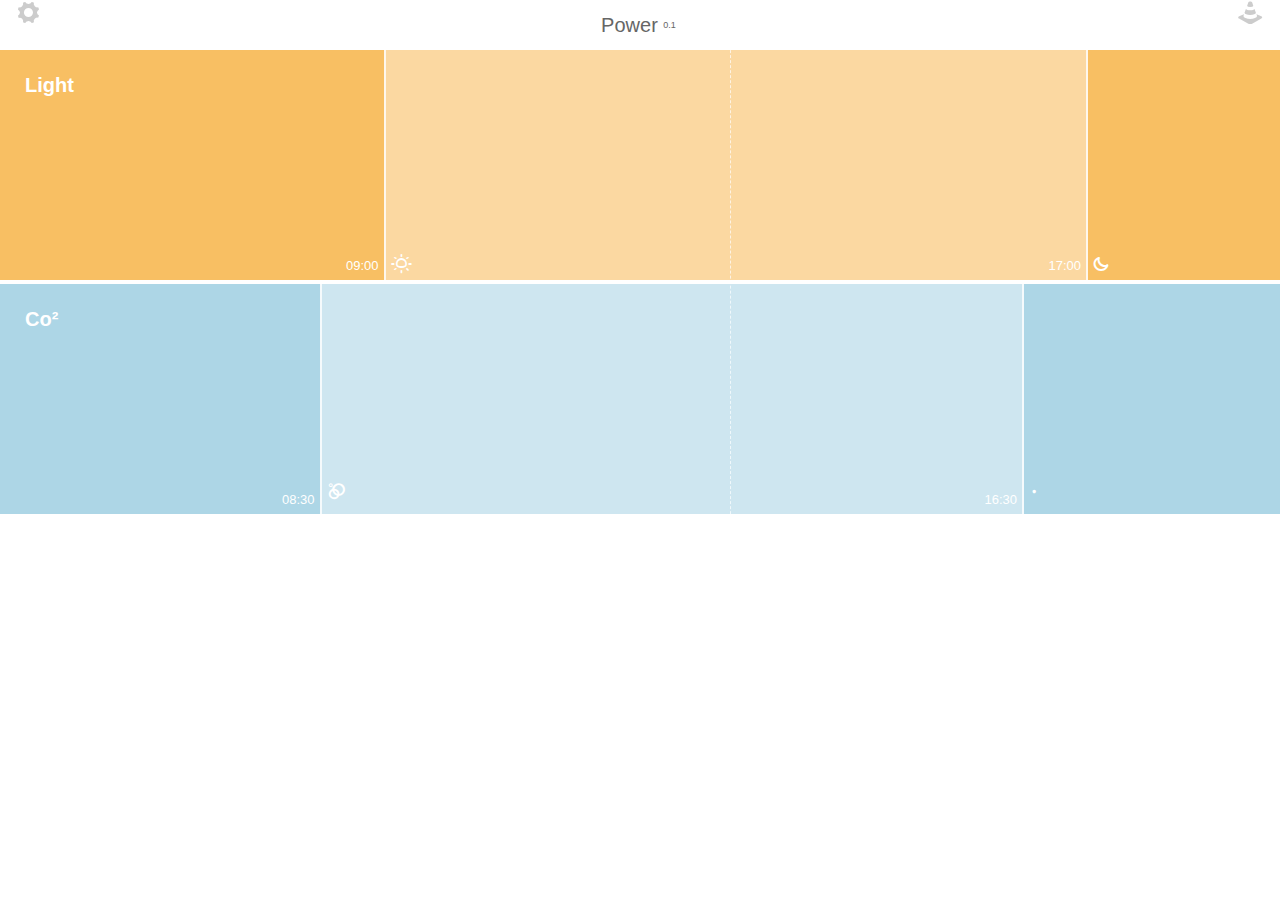
<file: app/index.html>
<!DOCTYPE html>
<html lang="en" ng-app="powerApp">
<head>
	<meta charset="utf-8">
	<meta http-equiv="X-UA-Compatible" content="IE=edge">
	<meta name="viewport" content="width=device-width, initial-scale=1.0, minimum-scale=1.0, maximum-scale=1.0">
	<meta name="description" content="">
	<meta name="author" content="">

	<title>Power</title>

	<link href="lib/bootstrap/css/bootstrap.css" rel="stylesheet">
	<link href="lib/mobiscroll/css/mobiscroll.scroller.css" rel="stylesheet">
	<link href="lib/mobiscroll/css/mobiscroll.scroller.ios7.css" rel="stylesheet">
	<link href="css/main.css" rel="stylesheet">
	<link href="css/animate.css" rel="stylesheet">
	<link href="css/slider.css" rel="stylesheet">
	<link href="css/mobiscroll.css" rel="stylesheet">

</head>

<body>

	<div ng-view class="wrapper">

		<!-- partials -->

	</div>

	<script src="lib/jquery-2.0.3.min.js"></script>
	<script src="lib/angular/angular.min.js"></script>
	<script src="lib/angular/angular-route.min.js"></script>
	<script src="lib/angular/angular-animate.min.js"></script>
	<!--<script src="lib/angular/angular-touch.min.js"></script>-->
	<script src="lib/nouislider/minified/jquery.nouislider.min.js"></script>
	<script src="lib/mobiscroll/js/mobiscroll.core.js"></script>
    <script src="lib/mobiscroll/js/mobiscroll.scroller.js"></script>
    <script src="lib/mobiscroll/js/mobiscroll.datetime.js"></script>
	<script src="lib/mobiscroll/js/mobiscroll.scroller.ios7.js"></script>
	<script src="lib/mobiscroll/js/i18n/mobiscroll.i18n.fr.js"></script>
	<script src="js/app.js"></script>
	<script src="js/services.js"></script>
	<script src="js/controllers.js"></script>
	<script src="js/filters.js"></script>
	<script src="js/directives.js"></script>
	<!--<script src="vendors/bootstrap/js/bootstrap.min.js"></script>-->

</body>
</html>
</file>
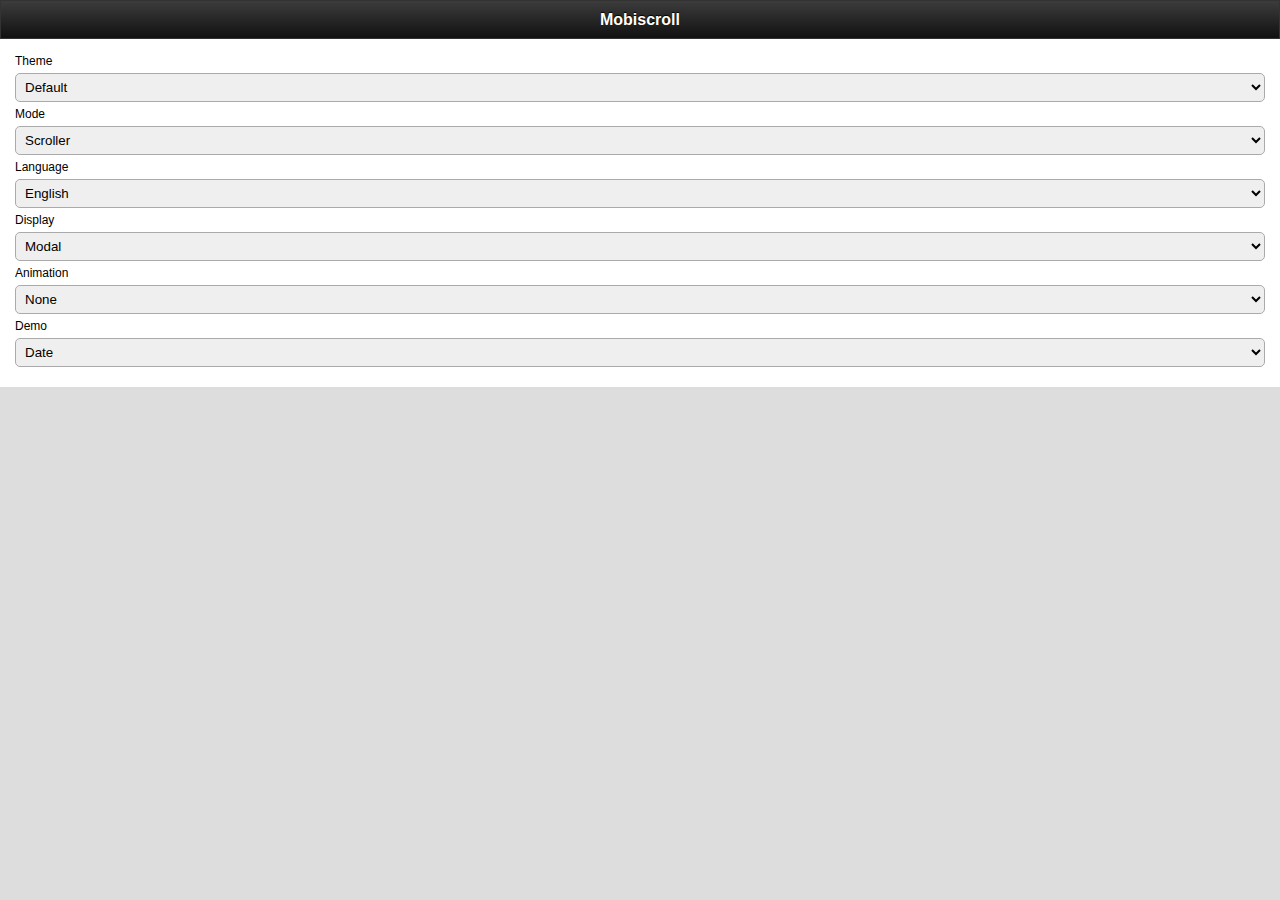
<file: app/lib/mobiscroll/index-zepto.html>
<!DOCTYPE html>
<html lang="en">
<head>
    <meta charset="utf-8">
    <meta name="viewport" content="width=device-width, initial-scale=1, maximum-scale=1, user-scalable=0">

    <title>Mobiscroll</title>

    <script type="text/javascript" src="http://zeptojs.com/zepto.js"></script>

    <style type="text/css">
        body {
            padding: 0;
            margin: 0;
            font-family: arial, verdana, sans-serif;
            font-size: 12px;
            background: #ddd;
        }

        input, select {
            width: 100%;
            padding: 5px;
            margin: 5px 0;
            border: 1px solid #aaa;
            box-sizing: border-box;
            border-radius: 5px;
            -webkit-box-sizing: border-box;
            -webkit-border-radius: 5px;
        }

        .header {
            border: 1px solid #333;
            background: #111;
            color: white;
            font-weight: bold;
            text-shadow: 0 -1px 1px black;
            background-image: -webkit-gradient(linear,left top,left bottom,from(#3C3C3C),to(#111));
            background-image: -webkit-linear-gradient(#3C3C3C,#111);
            background-image: -moz-linear-gradient(#3C3C3C,#111);
            background-image: -ms-linear-gradient(#3C3C3C,#111);
            background-image: -o-linear-gradient(#3C3C3C,#111);
            background-image: linear-gradient(#3C3C3C,#111);
        }
        .header h1 {
            text-align: center;
            font-size: 16px;
            margin: .6em 0;
            padding: 0;
            text-overflow: ellipsis;
            overflow: hidden;
            white-space: nowrap;
        }

        .content {
            padding: 15px;
            background: #fff;
        }

        .demo {
            display: none;
        }

    </style>

    <script src="js/mobiscroll.zepto.js" type="text/javascript"></script>
    <script src="js/mobiscroll.core.js"></script>
    <script src="js/mobiscroll.scroller.js" type="text/javascript"></script>

    <script src="js/mobiscroll.datetime.js" type="text/javascript"></script>
    <script src="js/mobiscroll.select.js" type="text/javascript"></script>

    <script src="js/mobiscroll.scroller.jqm.js" type="text/javascript"></script>
    <script src="js/mobiscroll.scroller.ios.js" type="text/javascript"></script>
    <script src="js/mobiscroll.scroller.android.js" type="text/javascript"></script>
    <script src="js/mobiscroll.scroller.android-ics.js" type="text/javascript"></script>
    <script src="js/mobiscroll.scroller.wp.js" type="text/javascript"></script>

    <script src="js/i18n/mobiscroll.i18n.de.js" type="text/javascript"></script>
    <script src="js/i18n/mobiscroll.i18n.es.js" type="text/javascript"></script>
    <script src="js/i18n/mobiscroll.i18n.fr.js" type="text/javascript"></script>
    <script src="js/i18n/mobiscroll.i18n.hu.js" type="text/javascript"></script>
    <script src="js/i18n/mobiscroll.i18n.it.js" type="text/javascript"></script>
    <script src="js/i18n/mobiscroll.i18n.no.js" type="text/javascript"></script>
    <script src="js/i18n/mobiscroll.i18n.pt-BR.js" type="text/javascript"></script>
    <script src="js/i18n/mobiscroll.i18n.zh.js" type="text/javascript"></script>

    <link href="css/mobiscroll.scroller.css" rel="stylesheet" type="text/css" />
    <link href="css/mobiscroll.scroller.jqm.css" rel="stylesheet" type="text/css" />
    <link href="css/mobiscroll.scroller.android.css" rel="stylesheet" type="text/css" />
    <link href="css/mobiscroll.scroller.android-ics.css" rel="stylesheet" type="text/css" />
    <link href="css/mobiscroll.scroller.ios.css" rel="stylesheet" type="text/css" />
    <link href="css/mobiscroll.scroller.sense-ui.css" rel="stylesheet" type="text/css" />
    <link href="css/mobiscroll.scroller.wp.css" rel="stylesheet" type="text/css" />

    <link href="css/mobiscroll.animation.css" rel="stylesheet" type="text/css" />

    <script type="text/javascript">
        $(function () {
            var curr = new Date().getFullYear();
            var opt = {
                'date': {
                    preset: 'date',
                    dateOrder: 'd Dmmyy',
                    invalid: { daysOfWeek: [0, 6], daysOfMonth: ['5/1', '12/24', '12/25'] }
                },
                'datetime': {
                    preset: 'datetime',
                    minDate: new Date(2012, 3, 10, 9, 22),
                    maxDate: new Date(2014, 7, 30, 15, 44),
                    stepMinute: 5
                },
                'time': {
                    preset: 'time'
                },
                'credit': {
                    preset: 'date',
                    dateOrder: 'mmyy',
                    dateFormat: 'mm/yy',
                    startYear: curr,
                    endYear: curr + 10,
                    width: 100
                },
                'select': {
                    preset: 'select'
                },
                'select-opt': {
                    preset: 'select',
                    group: true,
                    width: 50
                }
            }

            $('.settings select').bind('change', function() {
                var demo = $('#demo').val();

                if (!demo.match(/select/i)) {
                    $('.demo-test-' + demo).val('');
                }

                $('.demo-test-' + demo).scroller('destroy').scroller($.extend(opt[demo], {
                    theme: $('#theme').val(),
                    mode: $('#mode').val(),
                    lang: $('#language').val(),
                    display: $('#display').val(),
                    animate: $('#animation').val()
                }));
                $('.demo').hide();
                $('.demo-' + demo).show();
            });

            $('#demo').trigger('change');

        });
    </script>
</head>

<body>
    <div data-role="page" data-theme="b">
        <div data-role="header" data-theme="a" class="header">
            <h1>Mobiscroll</h1>
        </div>

        <div data-role="content" data-theme="d" class="content">
            <div class="settings">
                <div data-role="fieldcontain">
                    <label for="theme">Theme</label>
                    <select name="theme" id="theme">
                        <option value="default">Default</option>
                        <option value="android-ics">Android ICS</option>
                        <option value="android-ics light">Android ICS Light</option>
                        <option value="android">Android</option>
                        <option value="sense-ui">Sense UI</option>
                        <option value="ios">iOS</option>
                        <option value="wp">Windows Phone</option>
                        <option value="wp light">Windows Phone Light</option>
                    </select>
                </div>
                <div data-role="fieldcontain">
                    <label for="mode">Mode</label>
                    <select name="mode" id="mode">
                        <option value="scroller">Scroller</option>
                        <option value="clickpick">Clickpick</option>
                        <option value="mixed">Mixed</option>
                    </select>
                </div>
                <div data-role="fieldcontain">
                    <label for="language">Language</label>
                    <select name="language" id="language">
                        <option value="">English</option>
                        <option value="de">Deutsch</option>
                        <option value="es">Español</option>
                        <option value="fr">Français</option>
                        <option value="hu">Magyar</option>
                        <option value="it">Italiano</option>
                    </select>
                </div>
                <div data-role="fieldcontain">
                    <label for="display">Display</label>
                    <select name="display" id="display">
                        <option value="modal">Modal</option>
                        <option value="inline">Inline</option>
                        <option value="bubble">Bubble</option>
                        <option value="top">Top</option>
                        <option value="bottom">Bottom</option>
                    </select>
                </div>
                <div data-role="fieldcontain">
                    <label for="animation">Animation</label>
                    <select name="animation" id="animation" class="settings">
                        <option value="">None</option>
                        <option value="fade">Fade</option>
                        <option value="flip">Flip</option>
                        <option value="pop">Pop</option>
                        <option value="swing">Swing</option>
                        <option value="slidehorizontal">Slide Horizontal</option>
                        <option value="slidevertical">Slide Vertical</option>
                        <option value="slidedown">Slide Down</option>
                        <option value="slideup">Slide Up</option>
                    </select>
                </div>
                <div data-role="fieldcontain">
                    <label for="demo">Demo</label>
                    <select name="demo" id="demo">
                        <option value="date">Date</option>
                        <option value="datetime">Datetime</option>
                        <option value="time">Time</option>
                        <option value="credit">Credit card expiration</option>
                        <option value="select">Select</option>
                        <option value="select-opt">Group Select</option>
                    </select>
                </div>
            </div>
            <div data-role="fieldcontain" class="demo demo-date demo-datetime demo-time demo-credit">
                <label for="test">Click here to try</label>
                <input name="test" id="test" class="demo-test-date demo-test-datetime demo-test-time demo-test-credit" />
            </div>
            <div data-role="fieldcontain" class="demo demo-select">
                <label for="city">Click here to try</label>
                <select id="city" class="demo-test-select" data-role="none">
                    <option value="1">Atlanta</option>
                    <option value="2">Berlin</option>
                    <option value="3">Boston</option>
                    <option value="4">Chicago</option>
                    <option value="5">London</option>
                    <option value="6">Los Angeles</option>
                    <option value="7">New York</option>
                    <option value="8">Paris</option>
                    <option value="9">San Francisco</option>
                </select>
            </div>
            <div data-role="fieldcontain" class="demo demo-select-opt">
                <label for="names">Click here to try</label>
                <select id="names" class="demo-test-select-opt" data-role="none">
                    <optgroup label="A">
                        <option value="0">Adaline Shiver</option>
                        <option value="1">Adella Cornell</option>
                        <option value="2">Adolph Scriber</option>
                        <option value="3">Adrianna Merritt</option>
                        <option value="4">Adrianne Marotta</option>
                        <option value="5">Adrien Laycock</option>
                        <option value="6">Adrien Wiggins</option>
                        <option value="7">Agustin Vert</option>
                        <option value="8">Aisha Oritz</option>
                        <option value="9">Alaine Mikesell</option>
                        <option value="10">Alaine Russaw</option>
                        <option value="11">Alana Swint</option>
                        <option value="12">Albina Rather</option>
                        <option value="13">Alexandria Zimmerman</option>
                        <option value="14">Alexia Pullen</option>
                        <option value="15">Alexia Skipworth</option>
                        <option value="16">Alfonzo Morelli</option>
                        <option value="17">Alia Varona</option>
                        <option value="18">Aline Aguilar</option>
                        <option value="19">Alisha Applegate</option>
                        <option value="20">Alix Martines</option>
                        <option value="21">Allen Belvin</option>
                        <option value="22">Allene Meek</option>
                        <option value="23">Alline Pasquale</option>
                        <option value="24">Allyn Schoening</option>
                        <option value="25">Alonzo Benninger</option>
                        <option value="26">Alphonse Andre</option>
                        <option value="27">Alvera Santigo</option>
                        <option value="28">Alvina Unknow</option>
                        <option value="29">Alyse Walczak</option>
                        <option value="30">Alysia Currington</option>
                        <option value="31">Alyssa Mull</option>
                        <option value="32">Amada Gouin</option>
                        <option value="33">Ambrose Clopton</option>
                        <option value="34">Ammie Epping</option>
                        <option value="35">Anastacia Pizer</option>
                        <option value="36">Andera Chichester</option>
                        <option value="37">Andera Hammaker</option>
                        <option value="38">Andres Brazile</option>
                        <option value="39">Angelique Buzard</option>
                        <option value="40">Angelo Valentino</option>
                        <option value="41">Anh Forshee</option>
                        <option value="42">Anissa Hutton</option>
                        <option value="43">Annita Parmelee</option>
                        <option value="44">Antone Hagerman</option>
                        <option value="45">Antonina Fender</option>
                        <option value="46">April Pilla</option>
                        <option value="47">Ara Bucher</option>
                        <option value="48">Ardith Hoge</option>
                        <option value="49">Arica Falkowski</option>
                        <option value="50">Arleen Timberlake</option>
                        <option value="51">Arlen Brainerd</option>
                        <option value="52">Arline Marnell</option>
                        <option value="53">Arline Vowell</option>
                        <option value="54">Arnita Marrero</option>
                        <option value="55">Arnold Borders</option>
                        <option value="56">Aron Nichols</option>
                        <option value="57">Art Grindstaff</option>
                        <option value="58">Asha Arceneaux</option>
                        <option value="59">Asha Schwalb</option>
                        <option value="60">Ashely Corney</option>
                        <option value="61">Ashlea Munro</option>
                        <option value="62">Ashlee Dials</option>
                        <option value="63">Ashlee Ostrow</option>
                        <option value="64">Asley Villalobos</option>
                        <option value="65">Asuncion Sullivan</option>
                        <option value="66">Athena Leinen</option>
                        <option value="67">Athena Yang</option>
                        <option value="68">Audie Pennington</option>
                        <option value="69">Audrea Delaughter</option>
                        <option value="70">Augustine Brink</option>
                        <option value="71">Aurelio Deveau</option>
                        <option value="72">Aurora Marston</option>
                        <option value="73">Avril Wideman</option>
                        <option value="74">Ayako Bayliss</option>
                        <option value="75">Azalee Phair</option>
                        <option value="76">Azucena Durfey</option>
                        <option value="77">Azzie Shibata</option>
                    </optgroup>
                    <optgroup label="B">
                        <option value="78">Barbara Mackay</option>
                        <option value="79">Barbera Phu</option>
                        <option value="80">Barbie Kaczorowski</option>
                        <option value="81">Barney Flurry</option>
                        <option value="82">Beatriz Remer</option>
                        <option value="83">Beatriz Sweitzer</option>
                        <option value="84">Belia Nace</option>
                        <option value="85">Bennett Summey</option>
                        <option value="86">Bernadine Orme</option>
                        <option value="87">Bernita Dominguez</option>
                        <option value="88">Berry Tingle</option>
                        <option value="89">Bethel Mass</option>
                        <option value="90">Bev Pearman</option>
                        <option value="91">Beverley Maddalena</option>
                        <option value="92">Beverley Saia</option>
                        <option value="93">Billy Waldner</option>
                        <option value="94">Bobby Weisman</option>
                        <option value="95">Bobbye Clapp</option>
                        <option value="96">Bobette Boyland</option>
                        <option value="97">Boris Latta</option>
                        <option value="98">Boyce Haller</option>
                        <option value="99">Boyce Henthorn</option>
                        <option value="100">Boyd Nilsen</option>
                        <option value="101">Bradley Kind</option>
                        <option value="102">Bradly Creek</option>
                        <option value="103">Brandy Doverspike</option>
                        <option value="104">Breana Bourke</option>
                        <option value="105">Brice Hamil</option>
                        <option value="106">Brigette Robison</option>
                        <option value="107">Brigida Moak</option>
                        <option value="108">Brigida Morrissette</option>
                        <option value="109">Britta Demario</option>
                        <option value="110">Broderick Lino</option>
                        <option value="111">Brook Kugler</option>
                        <option value="112">Brooks Emmett</option>
                        <option value="113">Bruce Egnor</option>
                        <option value="114">Bryanna Adkisson</option>
                        <option value="115">Bula Diep</option>
                        <option value="116">Burl Michelsen</option>
                        <option value="117">Byron Abee</option>
                    </optgroup>
                    <optgroup label="C">
                        <option value="118">Caitlyn Stroh</option>
                        <option value="119">Camelia Studstill</option>
                        <option value="120">Cameron Rentschler</option>
                        <option value="121">Cammie Crothers</option>
                        <option value="122">Cammie Seyal</option>
                        <option value="123">Candida Flohr</option>
                        <option value="124">Carey Dillingham</option>
                        <option value="125">Carey Wolff</option>
                        <option value="126">Carin Rochin</option>
                        <option value="127">Carita Oestreich</option>
                        <option value="128">Carl Swasey</option>
                        <option value="129">Carline Dunagan</option>
                        <option value="130">Carmelita Foos</option>
                        <option value="131">Carmina Kempker</option>
                        <option value="132">Carolina James</option>
                        <option value="133">Carolyne Necessary</option>
                        <option value="134">Carri Haley</option>
                        <option value="135">Carter Mcphillips</option>
                        <option value="136">Cary Hufford</option>
                        <option value="137">Cassondra Lupien</option>
                        <option value="138">Catalina Terry</option>
                        <option value="139">Catalina Trotman</option>
                        <option value="140">Catharine Presson</option>
                        <option value="141">Catrina Ramage</option>
                        <option value="142">Cecily Buentello</option>
                        <option value="143">Celina Langone</option>
                        <option value="144">Chanell Strong</option>
                        <option value="145">Chantay Melchior</option>
                        <option value="146">Chantell Roig</option>
                        <option value="147">Charisse Pracht</option>
                        <option value="148">Charlette Trosclair</option>
                        <option value="149">Charlyn Sly</option>
                        <option value="150">Charmaine Eckley</option>
                        <option value="151">Cherie Swader</option>
                        <option value="152">Cherilyn Henne</option>
                        <option value="153">Cherri Herzog</option>
                        <option value="154">Cheryl Hulings</option>
                        <option value="155">Cheryle Frutos</option>
                        <option value="156">Chin Caton</option>
                        <option value="157">Christeen Cowens</option>
                        <option value="158">Christen Thresher</option>
                        <option value="159">Christiana Statton</option>
                        <option value="160">Christinia Wittman</option>
                        <option value="161">Chrystal Dieter</option>
                        <option value="162">Cindie Giblin</option>
                        <option value="163">Cira Courtney</option>
                        <option value="164">Clair Alper</option>
                        <option value="165">Clair Madonna</option>
                        <option value="166">Clare Koski</option>
                        <option value="167">Clarence Hamblin</option>
                        <option value="168">Claretha Fabian</option>
                        <option value="169">Claribel Gillins</option>
                        <option value="170">Clarice Terrell</option>
                        <option value="171">Clarita Kadlec</option>
                        <option value="172">Claude Henslee</option>
                        <option value="173">Claudio Mcmillion</option>
                        <option value="174">Clemencia Grimm</option>
                        <option value="175">Clement Halton</option>
                        <option value="176">Clement Mccarville</option>
                        <option value="177">Clemente Milewski</option>
                        <option value="178">Clifford Cuffee</option>
                        <option value="179">Concha Maney</option>
                        <option value="180">Conchita Eleby</option>
                        <option value="181">Constance Weidenbach</option>
                        <option value="182">Consuela Gajewski</option>
                        <option value="183">Consuela Stockwell</option>
                        <option value="184">Consuelo Riveria</option>
                        <option value="185">Coretta Duffy</option>
                        <option value="186">Corine Marton</option>
                        <option value="187">Corrina Westrich</option>
                        <option value="188">Craig Leeman</option>
                        <option value="189">Cristin Ota</option>
                        <option value="190">Crystle Gandara</option>
                        <option value="191">Curt Mccracken</option>
                        <option value="192">Curt Parsons</option>
                        <option value="193">Cynthia Fang</option>
                        <option value="194">Cyril Althoff</option>
                    </optgroup>
                    <optgroup label="D">
                        <option value="195">Daina Holdren</option>
                        <option value="196">Danial Lightcap</option>
                        <option value="197">Daniele Siler</option>
                        <option value="198">Danika Morquecho</option>
                        <option value="199">Danita Appell</option>
                        <option value="200">Danny Feltner</option>
                        <option value="201">Darcel Mccardell</option>
                        <option value="202">Darcey Folk</option>
                        <option value="203">Daron Yelton</option>
                        <option value="204">Darrel Rago</option>
                        <option value="205">Darwin Heaney</option>
                        <option value="206">Darwin Holbert</option>
                        <option value="207">Davina Amaya</option>
                        <option value="208">Davis Clary</option>
                        <option value="209">Deadra Spotts</option>
                        <option value="210">Deana Mccullar</option>
                        <option value="211">Deangelo Murphey</option>
                        <option value="212">Debbie Delima</option>
                        <option value="213">Deborah Bova</option>
                        <option value="214">Deja Devries</option>
                        <option value="215">Del Matsui</option>
                        <option value="216">Delana Hasan</option>
                        <option value="217">Delia Madero</option>
                        <option value="218">Delicia Garmon</option>
                        <option value="219">Delicia Melecio</option>
                        <option value="220">Delicia Reyes</option>
                        <option value="221">Delisa Herrmann</option>
                        <option value="222">Delisa Tesch</option>
                        <option value="223">Delmar Ryder</option>
                        <option value="224">Delorse Mccuin</option>
                        <option value="225">Delphia Muff</option>
                        <option value="226">Delsie Minjares</option>
                        <option value="227">Delsie Sells</option>
                        <option value="228">Demarcus Friscia</option>
                        <option value="229">Demetra Bramhall</option>
                        <option value="230">Denisha Brzozowski</option>
                        <option value="231">Denyse Devries</option>
                        <option value="232">Deonna Boros</option>
                        <option value="233">Deonna Noonkester</option>
                        <option value="234">Deshawn Pizano</option>
                        <option value="235">Despina Kulpa</option>
                        <option value="236">Destiny Fortney</option>
                        <option value="237">Dewey Koning</option>
                        <option value="238">Dexter Foree</option>
                        <option value="239">Diamond Gartin</option>
                        <option value="240">Diedra Comer</option>
                        <option value="241">Dixie Hann</option>
                        <option value="242">Domenic Ochoa</option>
                        <option value="243">Dominica Stockstill</option>
                        <option value="244">Dominque Hesson</option>
                        <option value="245">Dona Sroka</option>
                        <option value="246">Donn Oelke</option>
                        <option value="247">Donn Rymer</option>
                        <option value="248">Donny Platts</option>
                        <option value="249">Dorethea Kress</option>
                        <option value="250">Dorothy Suire</option>
                        <option value="251">Dorris Falkner</option>
                        <option value="252">Dorthea Putnam</option>
                        <option value="253">Dorthey Teaster</option>
                        <option value="254">Dotty Abeita</option>
                        <option value="255">Dreama Fujiwara</option>
                        <option value="256">Dulcie Adelman</option>
                        <option value="257">Dusty Beede</option>
                        <option value="258">Dwain Sartain</option>
                        <option value="259">Dwana Cloer</option>
                        <option value="260">Dwana Gershman</option>
                    </optgroup>
                    <optgroup label="E">
                        <option value="261">Earle Hasse</option>
                        <option value="262">Earle Pennel</option>
                        <option value="263">Earline Rosenblatt</option>
                        <option value="264">Earnestine Ridout</option>
                        <option value="265">Ebony Dematteo</option>
                        <option value="266">Echo Gleason</option>
                        <option value="267">Eda Jaques</option>
                        <option value="268">Edda Cammarata</option>
                        <option value="269">Eddie Mcilwain</option>
                        <option value="270">Eddy Augustus</option>
                        <option value="271">Edelmira Rodreguez</option>
                        <option value="272">Eden Egnor</option>
                        <option value="273">Edison Hebb</option>
                        <option value="274">Edmund Litwin</option>
                        <option value="275">Edna Hewett</option>
                        <option value="276">Ehtel Dinkins</option>
                        <option value="277">Eileen Willert</option>
                        <option value="278">Eilene Risser</option>
                        <option value="279">Elaine Rodrigue</option>
                        <option value="280">Elana Deluca</option>
                        <option value="281">Elden Rockey</option>
                        <option value="282">Elene Estey</option>
                        <option value="283">Eleonore Frenkel</option>
                        <option value="284">Elly Franchi</option>
                        <option value="285">Elouise Doty</option>
                        <option value="286">Elouise Miura</option>
                        <option value="287">Elsa Coghill</option>
                        <option value="288">Elsie Majka</option>
                        <option value="289">Elvin Saterfiel</option>
                        <option value="290">Elvira Knott</option>
                        <option value="291">Elyse Stickler</option>
                        <option value="292">Elyse Verge</option>
                        <option value="293">Emeline Wison</option>
                        <option value="294">Emerson Binkley</option>
                        <option value="295">Emerson Marchi</option>
                        <option value="296">Emilia Brendel</option>
                        <option value="297">Emmanuel Henery</option>
                        <option value="298">Emmanuel Radigan</option>
                        <option value="299">Emogene Janz</option>
                        <option value="300">Enedina Granda</option>
                        <option value="301">Erick Marcos</option>
                        <option value="302">Erin Stockton</option>
                        <option value="303">Ernestine Beirne</option>
                        <option value="304">Essie Ristow</option>
                        <option value="305">Esther Dougal</option>
                        <option value="306">Eugenia Jay</option>
                        <option value="307">Eugenie Kirshner</option>
                        <option value="308">Eulalia Donaghy</option>
                        <option value="309">Eun Niemi</option>
                        <option value="310">Eura Ashby</option>
                        <option value="311">Eura Olden</option>
                        <option value="312">Evette Vila</option>
                        <option value="313">Ewa Hopton</option>
                        <option value="314">Exie Crisman</option>
                    </optgroup>
                    <optgroup label="F">
                        <option value="315">Fairy Ambriz</option>
                        <option value="316">Faith Paskett</option>
                        <option value="317">Fallon Landress</option>
                        <option value="318">Farrah Crouse</option>
                        <option value="319">Farrah Sailer</option>
                        <option value="320">Felecia Bonneau</option>
                        <option value="321">Felica Benner</option>
                        <option value="322">Felica Cary</option>
                        <option value="323">Felipa Glasscock</option>
                        <option value="324">Felisa Aguirre</option>
                        <option value="325">Felisa Hamid</option>
                        <option value="326">Fernanda Carmichael</option>
                        <option value="327">Filomena An</option>
                        <option value="328">Fleta Witherspoon</option>
                        <option value="329">Flo Charlebois</option>
                        <option value="330">Flor Durgan</option>
                        <option value="331">Florance Aguirre</option>
                        <option value="332">Florencia Yard</option>
                        <option value="333">Floria Coon</option>
                        <option value="334">Florinda Langston</option>
                        <option value="335">Florinda Smedley</option>
                        <option value="336">Fonda Calderwood</option>
                        <option value="337">Fran Leininger</option>
                        <option value="338">France Scheller</option>
                        <option value="339">Francene Zielke</option>
                        <option value="340">Frances Pilling</option>
                        <option value="341">Francie Swindle</option>
                        <option value="342">Frank Wishart</option>
                        <option value="343">Freda Garibay</option>
                        <option value="344">Freda Matis</option>
                        <option value="345">Freddie Bob</option>
                        <option value="346">Fredricka Herzig</option>
                    </optgroup>
                    <optgroup label="G">
                        <option value="347">Gabrielle Fairbanks</option>
                        <option value="348">Garnet Pfeil</option>
                        <option value="349">Garret Faller</option>
                        <option value="350">Garrett Juckett</option>
                        <option value="351">Garry Banker</option>
                        <option value="352">Garry Elvin</option>
                        <option value="353">Gaston Douthitt</option>
                        <option value="354">Gavin Lucena</option>
                        <option value="355">Gavin Storer</option>
                        <option value="356">Gaye Redwine</option>
                        <option value="357">Gayla Liebold</option>
                        <option value="358">Gaylord Bonavita</option>
                        <option value="359">Gennie Alphin</option>
                        <option value="360">Genny Naron</option>
                        <option value="361">Georgeann Coney</option>
                        <option value="362">Georgianne Cluff</option>
                        <option value="363">Georgianne Feagin</option>
                        <option value="364">Geraldine Jewell</option>
                        <option value="365">Geraldine Sheats</option>
                        <option value="366">Geralyn Quinlan</option>
                        <option value="367">Gertrud Cardello</option>
                        <option value="368">Gertrud Hurless</option>
                        <option value="369">Gertrudis Brueggemann</option>
                        <option value="370">Gertude Wadkins</option>
                        <option value="371">Ginette Coan</option>
                        <option value="372">Ginette Kincade</option>
                        <option value="373">Gino Tweed</option>
                        <option value="374">Giuseppe Goris</option>
                        <option value="375">Glayds Wargo</option>
                        <option value="376">Glendora Andres</option>
                        <option value="377">Glennis Tatman</option>
                        <option value="378">Glennis Teeple</option>
                        <option value="379">Gonzalo Barsh</option>
                        <option value="380">Gracie Spagnuolo</option>
                        <option value="381">Grant Bowen</option>
                        <option value="382">Gregory Devito</option>
                        <option value="383">Gregory Limbaugh</option>
                        <option value="384">Greta Huseman</option>
                        <option value="385">Griselda Barfoot</option>
                        <option value="386">Guy Vawter</option>
                    </optgroup>
                    <optgroup label="H">
                        <option value="387">Ha Lacaze</option>
                        <option value="388">Halley Nakamoto</option>
                        <option value="389">Hang Eagar</option>
                        <option value="390">Harlan Beiler</option>
                        <option value="391">Harrison Maye</option>
                        <option value="392">Harrison Wyrick</option>
                        <option value="393">Harry Ansari</option>
                        <option value="394">Hassie Kamps</option>
                        <option value="395">Hassie Ohair</option>
                        <option value="396">Hassie Welborn</option>
                        <option value="397">Hattie Marc</option>
                        <option value="398">Hayden Wene</option>
                        <option value="399">Hayley Partida</option>
                        <option value="400">Hedy Wason</option>
                        <option value="401">Helen Mayfield</option>
                        <option value="402">Herb Finnell</option>
                        <option value="403">Herbert Jeffery</option>
                        <option value="404">Herman Maharaj</option>
                        <option value="405">Hermina Reiber</option>
                        <option value="406">Hermine Kirwan</option>
                        <option value="407">Herschel Godoy</option>
                        <option value="408">Herschel Wilder</option>
                        <option value="409">Hilario Isabel</option>
                        <option value="410">Hipolito Lees</option>
                        <option value="411">Holley Ruvolo</option>
                        <option value="412">Holly Darbonne</option>
                        <option value="413">Homer Bengtson</option>
                        <option value="414">Hong Thom</option>
                        <option value="415">Hsiu Rozar</option>
                        <option value="416">Hunter Keister</option>
                    </optgroup>
                    <optgroup label="I">
                        <option value="417">Ignacia Tesar</option>
                        <option value="418">Ignacio Turvey</option>
                        <option value="419">Ilda Levitsky</option>
                        <option value="420">Inell Mccutcheon</option>
                        <option value="421">Ines Schwebach</option>
                        <option value="422">Ione Nakamura</option>
                        <option value="423">Ira Lucien</option>
                        <option value="424">Irvin Spece</option>
                        <option value="425">Isabella Dundas</option>
                        <option value="426">Ismael Ketcham</option>
                        <option value="427">Isobel Peete</option>
                        <option value="428">Iva Steckel</option>
                        <option value="429">Ivey Kuss</option>
                        <option value="430">Ivonne Prather</option>
                    </optgroup>
                    <optgroup label="J">
                        <option value="431">Jacelyn Seigel</option>
                        <option value="432">Jackson Lauritzen</option>
                        <option value="433">Jacqualine Umphrey</option>
                        <option value="434">Jacquelyn Winslett</option>
                        <option value="435">Jacqulyn Schumann</option>
                        <option value="436">Jada Klotz</option>
                        <option value="437">Jadwiga Placencia</option>
                        <option value="438">Jamey Torre</option>
                        <option value="439">Jammie Luman</option>
                        <option value="440">Janelle Godinez</option>
                        <option value="441">Jani Sonnier</option>
                        <option value="442">Janina Embry</option>
                        <option value="443">Jarod Midgette</option>
                        <option value="444">Jarod Zahl</option>
                        <option value="445">Jasmine Ruhl</option>
                        <option value="446">Jaunita Rife</option>
                        <option value="447">Jaye Mabie</option>
                        <option value="448">Jayme Sevier</option>
                        <option value="449">Jc Caines</option>
                        <option value="450">Jc Kramer</option>
                        <option value="451">Jc Molinaro</option>
                        <option value="452">Jean Ping</option>
                        <option value="453">Jeanett Eliason</option>
                        <option value="454">Jeanmarie Cerrone</option>
                        <option value="455">Jeanne Buckwalter</option>
                        <option value="456">Jefferson Louie</option>
                        <option value="457">Jenae Reading</option>
                        <option value="458">Jenelle Saladin</option>
                        <option value="459">Jenette Ballengee</option>
                        <option value="460">Jeneva Gordan</option>
                        <option value="461">Jenice Krahn</option>
                        <option value="462">Jenice Swearngin</option>
                        <option value="463">Jeniffer Scott</option>
                        <option value="464">Jennie Hochman</option>
                        <option value="465">Jenniffer Morreale</option>
                        <option value="466">Jennine Borunda</option>
                        <option value="467">Jeramy Grasser</option>
                        <option value="468">Jere Wolak</option>
                        <option value="469">Jessi Sidener</option>
                        <option value="470">Jessika Stufflebeam</option>
                        <option value="471">Jesusa Bednar</option>
                        <option value="472">Jettie Recinos</option>
                        <option value="473">Jill Iwamoto</option>
                        <option value="474">Jill Lahey</option>
                        <option value="475">Jody Shannon</option>
                        <option value="476">Joeann Eckley</option>
                        <option value="477">Joey Basta</option>
                        <option value="478">Jolene Sen</option>
                        <option value="479">Jolyn Defilippo</option>
                        <option value="480">Jonathan Minor</option>
                        <option value="481">Jonell Lindley</option>
                        <option value="482">Jonnie Borrelli</option>
                        <option value="483">Josef Eyre</option>
                        <option value="484">Josef Mcgarrah</option>
                        <option value="485">Josefa Burner</option>
                        <option value="486">Josefine Bureau</option>
                        <option value="487">Josephina Smyers</option>
                        <option value="488">Joshua Brunell</option>
                        <option value="489">Josiah Cowgill</option>
                        <option value="490">Joya Schoemaker</option>
                        <option value="491">Juan Moffat</option>
                        <option value="492">Juana Touchette</option>
                        <option value="493">Judi Phan</option>
                        <option value="494">Judith Fujita</option>
                        <option value="495">Juliane Spinella</option>
                        <option value="496">Julieann Barrs</option>
                        <option value="497">Julissa Presler</option>
                        <option value="498">Justa Lavalley</option>
                    </optgroup>
                    <optgroup label="K">
                        <option value="499">Kacie Resch</option>
                        <option value="500">Kalyn Vigue</option>
                        <option value="501">Kara Gamble</option>
                        <option value="502">Kareen Cagley</option>
                        <option value="503">Karey Offutt</option>
                        <option value="504">Karly Duck</option>
                        <option value="505">Karmen Barahona</option>
                        <option value="506">Karole Plants</option>
                        <option value="507">Karren Guerrero</option>
                        <option value="508">Karry Hao</option>
                        <option value="509">Kary Tezeno</option>
                        <option value="510">Karyn Tiano</option>
                        <option value="511">Kasha Jester</option>
                        <option value="512">Kasie Beaman</option>
                        <option value="513">Kasie Geno</option>
                        <option value="514">Kathe Higley</option>
                        <option value="515">Kathlyn Mccart</option>
                        <option value="516">Kathrin Gray</option>
                        <option value="517">Kathyrn Glotfelty</option>
                        <option value="518">Katrice Southworth</option>
                        <option value="519">Katrina Wool</option>
                        <option value="520">Keeley Inouye</option>
                        <option value="521">Keena Haugland</option>
                        <option value="522">Keenan Lepine</option>
                        <option value="523">Keila Goodyear</option>
                        <option value="524">Kelley Luu</option>
                        <option value="525">Kelsey Monterroso</option>
                        <option value="526">Kemberly Sasso</option>
                        <option value="527">Ken Seamans</option>
                        <option value="528">Kenia Freeburg</option>
                        <option value="529">Kenna Bartle</option>
                        <option value="530">Kenny Schaefer</option>
                        <option value="531">Kenyatta Killeen</option>
                        <option value="532">Kerstin Roughton</option>
                        <option value="533">Keshia Boozer</option>
                        <option value="534">Kim Mckamie</option>
                        <option value="535">Kimi Wrench</option>
                        <option value="536">Kindra Main</option>
                        <option value="537">Kirby Colmenero</option>
                        <option value="538">Kirby Englund</option>
                        <option value="539">Kirsten Strayer</option>
                        <option value="540">Korey Marcy</option>
                        <option value="541">Kristeen Luzier</option>
                        <option value="542">Kristi Heaton</option>
                        <option value="543">Kristi Peach</option>
                        <option value="544">Kristin Nader</option>
                        <option value="545">Kristofer Pound</option>
                        <option value="546">Krysten Bushong</option>
                        <option value="547">Kurt Foutch</option>
                    </optgroup>
                    <optgroup label="L">
                        <option value="548">Lael Marshell</option>
                        <option value="549">Lahoma Jun</option>
                        <option value="550">Laila Erby</option>
                        <option value="551">Lakeisha Deane</option>
                        <option value="552">Lamar Pinette</option>
                        <option value="553">Lamar Sigel</option>
                        <option value="554">Lamonica Woolum</option>
                        <option value="555">Landon Bronk</option>
                        <option value="556">Landon Rathjen</option>
                        <option value="557">Lane Pompey</option>
                        <option value="558">Lanelle Preiss</option>
                        <option value="559">Lanita Isbell</option>
                        <option value="560">Lanita Richarson</option>
                        <option value="561">Larissa Markert</option>
                        <option value="562">Laronda Holdridge</option>
                        <option value="563">Laronda Kolbe</option>
                        <option value="564">Lashawna Peacock</option>
                        <option value="565">Latonya Holyfield</option>
                        <option value="566">Latosha Salido</option>
                        <option value="567">Latoya Harvison</option>
                        <option value="568">Latoya Rezentes</option>
                        <option value="569">Latoyia Krull</option>
                        <option value="570">Lauran Reid</option>
                        <option value="571">Laurel Rasberry</option>
                        <option value="572">Lavern Donnelly</option>
                        <option value="573">Lavinia Mallette</option>
                        <option value="574">Lavona Mcferren</option>
                        <option value="575">Le Synder</option>
                        <option value="576">Lean Brenneman</option>
                        <option value="577">Lean Fagan</option>
                        <option value="578">Leanna Prowell</option>
                        <option value="579">Leif Uphoff</option>
                        <option value="580">Leisa Troung</option>
                        <option value="581">Lelia Mountain</option>
                        <option value="582">Lena Clouser</option>
                        <option value="583">Leonarda Hubert</option>
                        <option value="584">Leonora Kesner</option>
                        <option value="585">Leonora Pelchat</option>
                        <option value="586">Leota Perera</option>
                        <option value="587">Lesha Dezern</option>
                        <option value="588">Leslee Burkhart</option>
                        <option value="589">Leta Loudermilk</option>
                        <option value="590">Leticia Burress</option>
                        <option value="591">Libby Bayard</option>
                        <option value="592">Libby Murtagh</option>
                        <option value="593">Lillian Earlywine</option>
                        <option value="594">Lillie Wegner</option>
                        <option value="595">Ling Leavell</option>
                        <option value="596">Lisette Caruso</option>
                        <option value="597">Lisha Pazos</option>
                        <option value="598">Lissa Freese</option>
                        <option value="599">Lissette Mcswain</option>
                        <option value="600">Lizette Zehnder</option>
                        <option value="601">Loan Anstine</option>
                        <option value="602">Lois Cyr</option>
                        <option value="603">Lora Hawke</option>
                        <option value="604">Loren Egner</option>
                        <option value="605">Lorri Gagnier</option>
                        <option value="606">Lorrine Duarte</option>
                        <option value="607">Lottie Hutcherson</option>
                        <option value="608">Louann Kan</option>
                        <option value="609">Luana Mendell</option>
                        <option value="610">Luann Roussell</option>
                        <option value="611">Luci Pecora</option>
                        <option value="612">Lucile Passmore</option>
                        <option value="613">Lucio Sawtelle</option>
                        <option value="614">Lucretia Rhames</option>
                        <option value="615">Luetta Pauls</option>
                        <option value="616">Luther Boehm</option>
                        <option value="617">Lynetta Trosper</option>
                        <option value="618">Lynwood Ariza</option>
                    </optgroup>
                    <optgroup label="M">
                        <option value="619">Machelle Fritts</option>
                        <option value="620">Machelle Trunzo</option>
                        <option value="621">Madge Scully</option>
                        <option value="622">Madie Hypolite</option>
                        <option value="623">Madison Elizondo</option>
                        <option value="624">Madlyn Defilippo</option>
                        <option value="625">Mae Monzon</option>
                        <option value="626">Mafalda Chica</option>
                        <option value="627">Magda Melson</option>
                        <option value="628">Maida Coronado</option>
                        <option value="629">Maisie Brewer</option>
                        <option value="630">Majorie Higgs</option>
                        <option value="631">Malena Reynoso</option>
                        <option value="632">Malvina Dano</option>
                        <option value="633">Malvina Starling</option>
                        <option value="634">Mammie Thiry</option>
                        <option value="635">Manual Egli</option>
                        <option value="636">Manual Redden</option>
                        <option value="637">Maragaret Ogilvie</option>
                        <option value="638">Marcelene Brassfield</option>
                        <option value="639">Marcelo Fullenwider</option>
                        <option value="640">Marcelo Vezina</option>
                        <option value="641">Margherita Wedel</option>
                        <option value="642">Margo Oberlander</option>
                        <option value="643">Margot Lustig</option>
                        <option value="644">Margret Mcmillion</option>
                        <option value="645">Marguerita Byrnes</option>
                        <option value="646">Mariana Mar</option>
                        <option value="647">Maribel Slade</option>
                        <option value="648">Maribeth Taube</option>
                        <option value="649">Maricela Mcmasters</option>
                        <option value="650">Maricela Russel</option>
                        <option value="651">Marie Siddiqui</option>
                        <option value="652">Mariela Mccleary</option>
                        <option value="653">Marilu Brey</option>
                        <option value="654">Marilu Calise</option>
                        <option value="655">Marilyn Student</option>
                        <option value="656">Marin Walpole</option>
                        <option value="657">Marina Savage</option>
                        <option value="658">Maritza Chico</option>
                        <option value="659">Marjorie Harlan</option>
                        <option value="660">Marleen Luman</option>
                        <option value="661">Marline Mcadams</option>
                        <option value="662">Marta Heiden</option>
                        <option value="663">Martina Matheney</option>
                        <option value="664">Marvin Velazquez</option>
                        <option value="665">Marylouise Schlatter</option>
                        <option value="666">Matilda Liberty</option>
                        <option value="667">Matilde Whisenhunt</option>
                        <option value="668">Matthew Bolen</option>
                        <option value="669">Matthew Shippy</option>
                        <option value="670">Mattie Bert</option>
                        <option value="671">Mattie Heist</option>
                        <option value="672">Maudie Sampsell</option>
                        <option value="673">Maurita Nicolay</option>
                        <option value="674">Mauro Rocca</option>
                        <option value="675">Max Woolery</option>
                        <option value="676">Maxima Reinsch</option>
                        <option value="677">Maxine Cadogan</option>
                        <option value="678">Maxine Stutzman</option>
                        <option value="679">Mayra Quinton</option>
                        <option value="680">Meghann Winship</option>
                        <option value="681">Mellissa Sebring</option>
                        <option value="682">Melony Loy</option>
                        <option value="683">Melvina Kenny</option>
                        <option value="684">Mendy Nakagawa</option>
                        <option value="685">Mercedes Oja</option>
                        <option value="686">Meri Winnie</option>
                        <option value="687">Merilyn Costillo</option>
                        <option value="688">Merna Valles</option>
                        <option value="689">Merry Stipe</option>
                        <option value="690">Mi Peden</option>
                        <option value="691">Michael Steffensmeier</option>
                        <option value="692">Micki Amundsen</option>
                        <option value="693">Miesha Bays</option>
                        <option value="694">Migdalia Angus</option>
                        <option value="695">Miguel Schacherer</option>
                        <option value="696">Miguelina Stoddard</option>
                        <option value="697">Mika Vales</option>
                        <option value="698">Mike Batiste</option>
                        <option value="699">Miki Chittenden</option>
                        <option value="700">Milagros Medford</option>
                        <option value="701">Milda Jellison</option>
                        <option value="702">Mildred Schippers</option>
                        <option value="703">Miles Halstead</option>
                        <option value="704">Millard Rummage</option>
                        <option value="705">Minna Breedlove</option>
                        <option value="706">Mirian Mealey</option>
                        <option value="707">Mirtha Bainbridge</option>
                        <option value="708">Misti Hier</option>
                        <option value="709">Mistie Horiuchi</option>
                        <option value="710">Mittie Crofts</option>
                        <option value="711">Mitzie Pinney</option>
                        <option value="712">Moira Emily</option>
                        <option value="713">Monica Olmo</option>
                        <option value="714">Moon Sheridan</option>
                        <option value="715">Moon Thornton</option>
                        <option value="716">Mozell Kent</option>
                        <option value="717">Myesha Steed</option>
                        <option value="718">Myriam Lichtenstein</option>
                        <option value="719">Myrta Archambault</option>
                        <option value="720">Myrtis Chavarria</option>
                    </optgroup>
                    <optgroup label="N">
                        <option value="721">Nadia Karcher</option>
                        <option value="722">Nadine Narvaez</option>
                        <option value="723">Nadine Zehr</option>
                        <option value="724">Nannette Heywood</option>
                        <option value="725">Natacha Golla</option>
                        <option value="726">Natacha Varghese</option>
                        <option value="727">Natashia Mccardell</option>
                        <option value="728">Neda Weich</option>
                        <option value="729">Nellie Mcgeorge</option>
                        <option value="730">Nena Markowitz</option>
                        <option value="731">Neta Penning</option>
                        <option value="732">Nia Euler</option>
                        <option value="733">Nicol Story</option>
                        <option value="734">Nikita Schilke</option>
                        <option value="735">Nikita Vela</option>
                        <option value="736">Ninfa Fifer</option>
                        <option value="737">Nita Paul</option>
                        <option value="738">Noella Legaspi</option>
                        <option value="739">Noella Mcclinton</option>
                        <option value="740">Nohemi Donelson</option>
                        <option value="741">Noma Magda</option>
                        <option value="742">Nora Plouffe</option>
                        <option value="743">Norbert Wold</option>
                        <option value="744">Norene Spitler</option>
                        <option value="745">Norine Bruno</option>
                        <option value="746">Nydia Bastien</option>
                    </optgroup>
                    <optgroup label="O">
                        <option value="747">Obdulia Wrinkle</option>
                        <option value="748">Octavio Koehler</option>
                        <option value="749">Odelia Ewald</option>
                        <option value="750">Odell Tames</option>
                        <option value="751">Ok Tuel</option>
                        <option value="752">Ola Amis</option>
                        <option value="753">Olin Mayhew</option>
                        <option value="754">Olinda Zaldivar</option>
                        <option value="755">Oliver Chesley</option>
                        <option value="756">Ollie Neihoff</option>
                        <option value="757">Omega Osmond</option>
                        <option value="758">Ona Gudger</option>
                        <option value="759">Onie Covarrubias</option>
                        <option value="760">Oren Carroll</option>
                        <option value="761">Orlando Roldan</option>
                        <option value="762">Orpha Steinberger</option>
                        <option value="763">Orval Whang</option>
                        <option value="764">Owen Boner</option>
                        <option value="765">Owen Coffey</option>
                        <option value="766">Ozella Siers</option>
                    </optgroup>
                    <optgroup label="P">
                        <option value="767">Pamula Pickett</option>
                        <option value="768">Parker Lunde</option>
                        <option value="769">Patsy Turrell</option>
                        <option value="770">Patti Demille</option>
                        <option value="771">Pattie Swayze</option>
                        <option value="772">Paulene Ureno</option>
                        <option value="773">Pearl Spahr</option>
                        <option value="774">Pearlie Puzo</option>
                        <option value="775">Pearline Margolin</option>
                        <option value="776">Pearly Mccausland</option>
                        <option value="777">Peggy Halter</option>
                        <option value="778">Pei Segundo</option>
                        <option value="779">Pennie Tingey</option>
                        <option value="780">Phillip Sansom</option>
                        <option value="781">Porfirio Roe</option>
                        <option value="782">Preston Hilts</option>
                        <option value="783">Pricilla Manigo</option>
                        <option value="784">Prince Blane</option>
                        <option value="785">Priscila Halliburton</option>
                    </optgroup>
                    <optgroup label="Q">
                        <option value="786">Queen Mcgonigle</option>
                        <option value="787">Quintin Callejas</option>
                        <option value="788">Quinton Lemos</option>
                    </optgroup>
                    <optgroup label="R">
                        <option value="789">Rachel Warner</option>
                        <option value="790">Rachele Lilienthal</option>
                        <option value="791">Rachelle Scheu</option>
                        <option value="792">Randi Bolster</option>
                        <option value="793">Rashad Gentle</option>
                        <option value="794">Rasheeda Hadnott</option>
                        <option value="795">Raul Hoey</option>
                        <option value="796">Raymon Morant</option>
                        <option value="797">Rayna Yurick</option>
                        <option value="798">Reagan Gullo</option>
                        <option value="799">Regina Ardito</option>
                        <option value="800">Regina Minix</option>
                        <option value="801">Remedios Boulter</option>
                        <option value="802">Rena Nolton</option>
                        <option value="803">Renay Brister</option>
                        <option value="804">Renna Shires</option>
                        <option value="805">Retha Bow</option>
                        <option value="806">Ria Carlton</option>
                        <option value="807">Ria Fussell</option>
                        <option value="808">Ria Lach</option>
                        <option value="809">Richie Barcenas</option>
                        <option value="810">Rina Doering</option>
                        <option value="811">Robby Boerger</option>
                        <option value="812">Rocky Egan</option>
                        <option value="813">Rocky Kong</option>
                        <option value="814">Rodolfo Ebbert</option>
                        <option value="815">Roger Burlew</option>
                        <option value="816">Rolf Pecoraro</option>
                        <option value="817">Romaine Recalde</option>
                        <option value="818">Romelia Cota</option>
                        <option value="819">Romelia Yarman</option>
                        <option value="820">Romeo Freeland</option>
                        <option value="821">Rory Tso</option>
                        <option value="822">Rosa Uecker</option>
                        <option value="823">Rosalyn Wunder</option>
                        <option value="824">Rosamond Gordy</option>
                        <option value="825">Rosana Belvin</option>
                        <option value="826">Rose Gramlich</option>
                        <option value="827">Roseanne Donlon</option>
                        <option value="828">Roseline Ybarra</option>
                        <option value="829">Rosenda Shaner</option>
                        <option value="830">Rosendo Wiggin</option>
                        <option value="831">Rossana Toombs</option>
                        <option value="832">Rossie Parmentier</option>
                        <option value="833">Roxana Coolidge</option>
                        <option value="834">Roxane Mantz</option>
                        <option value="835">Roxie Dohrmann</option>
                        <option value="836">Roy Mccampbell</option>
                        <option value="837">Royce Renfro</option>
                        <option value="838">Rozella Giron</option>
                        <option value="839">Rubie Heredia</option>
                        <option value="840">Ruby Hisey</option>
                        <option value="841">Rubye Hausman</option>
                        <option value="842">Rudolf Henry</option>
                        <option value="843">Rueben Berwick</option>
                        <option value="844">Ruthe Hersom</option>
                        <option value="845">Ruthie Regina</option>
                        <option value="846">Ryan Phelan</option>
                    </optgroup>
                    <optgroup label="S">
                        <option value="847">Sabrina Galarza</option>
                        <option value="848">Sabrina Moorman</option>
                        <option value="849">Sacha Bayes</option>
                        <option value="850">Sally Wrede</option>
                        <option value="851">Salvador Abila</option>
                        <option value="852">Samatha Balderas</option>
                        <option value="853">Samatha Lorch</option>
                        <option value="854">Samella Eisele</option>
                        <option value="855">Sanda Delgiudice</option>
                        <option value="856">Sanjuana Alligood</option>
                        <option value="857">Santa Mahabir</option>
                        <option value="858">Santos Bara</option>
                        <option value="859">Sari Moad</option>
                        <option value="860">Saturnina Fryer</option>
                        <option value="861">Scarlet Urban</option>
                        <option value="862">Scot Nicolson</option>
                        <option value="863">Sebastian Coffin</option>
                        <option value="864">Sebrina Packer</option>
                        <option value="865">Selene Henery</option>
                        <option value="866">Selina Scheidegger</option>
                        <option value="867">Serafina Davis</option>
                        <option value="868">Serafina Kessinger</option>
                        <option value="869">Seth Pennock</option>
                        <option value="870">Shad Kerber</option>
                        <option value="871">Shae Bert</option>
                        <option value="872">Shakira Kelson</option>
                        <option value="873">Shakita Killam</option>
                        <option value="874">Shakita Manger</option>
                        <option value="875">Shala Perl</option>
                        <option value="876">Shalanda Benoit</option>
                        <option value="877">Shalanda Hegg</option>
                        <option value="878">Shameka Riehl</option>
                        <option value="879">Shanda Smithwick</option>
                        <option value="880">Shanice Fitzhugh</option>
                        <option value="881">Shanon Harshman</option>
                        <option value="882">Shaquana Willems</option>
                        <option value="883">Shari Taubman</option>
                        <option value="884">Sharika Schwantes</option>
                        <option value="885">Sharolyn Dyar</option>
                        <option value="886">Sharonda Shuff</option>
                        <option value="887">Sharron Pitzer</option>
                        <option value="888">Shavonne Dalpiaz</option>
                        <option value="889">Shavonne Moose</option>
                        <option value="890">Shawnda Freund</option>
                        <option value="891">Shayla Brickley</option>
                        <option value="892">Sheila Weinstock</option>
                        <option value="893">Sheldon Ewers</option>
                        <option value="894">Shelia Stapler</option>
                        <option value="895">Shelly Kohl</option>
                        <option value="896">Shenita Ringdahl</option>
                        <option value="897">Shenna Arboleda</option>
                        <option value="898">Shenna Tellis</option>
                        <option value="899">Sherita Garrick</option>
                        <option value="900">Sherman Swinehart</option>
                        <option value="901">Sherryl Vogel</option>
                        <option value="902">Sherwood Spruill</option>
                        <option value="903">Shery Hodge</option>
                        <option value="904">Shery Whorley</option>
                        <option value="905">Sheryll Loranger</option>
                        <option value="906">Shira Carmack</option>
                        <option value="907">Shirely Kohr</option>
                        <option value="908">Shirly Dutton</option>
                        <option value="909">Shizue Brugman</option>
                        <option value="910">Shonna Hinkley</option>
                        <option value="911">Shu Aubry</option>
                        <option value="912">Silas Holl</option>
                        <option value="913">Silva Gwozdz</option>
                        <option value="914">Silvia Somma</option>
                        <option value="915">Simon Ostby</option>
                        <option value="916">Socorro Laino</option>
                        <option value="917">Solange Sines</option>
                        <option value="918">Song Balderrama</option>
                        <option value="919">Song Woodrow</option>
                        <option value="920">Sonya Casner</option>
                        <option value="921">Sook Powel</option>
                        <option value="922">Sook Raposo</option>
                        <option value="923">Sophia Hankins</option>
                        <option value="924">Stacie Overbey</option>
                        <option value="925">Stacy Stacy</option>
                        <option value="926">Star Furlong</option>
                        <option value="927">Stephania Basden</option>
                        <option value="928">Stephenie Russo</option>
                        <option value="929">Sudie Valade</option>
                        <option value="930">Sueann Krieger</option>
                        <option value="931">Sunni Zenz</option>
                        <option value="932">Susann Croce</option>
                        <option value="933">Susanna Churchill</option>
                        <option value="934">Susanna Saidi</option>
                        <option value="935">Susy Buteau</option>
                        <option value="936">Suzan Burrill</option>
                        <option value="937">Suzanne Salone</option>
                        <option value="938">Syreeta Erwin</option>
                    </optgroup>
                    <optgroup label="T">
                        <option value="939">Tad Sandiford</option>
                        <option value="940">Taina Mehring</option>
                        <option value="941">Takisha Burges</option>
                        <option value="942">Talitha Anzalone</option>
                        <option value="943">Tama Cordova</option>
                        <option value="944">Tamala Hight</option>
                        <option value="945">Tamara Busse</option>
                        <option value="946">Tamica Derrick</option>
                        <option value="947">Tamica Tober</option>
                        <option value="948">Tamisha Auston</option>
                        <option value="949">Tanja Montesino</option>
                        <option value="950">Tarah Wentzell</option>
                        <option value="951">Tashina Hunsaker</option>
                        <option value="952">Tashina Nivens</option>
                        <option value="953">Tawna Boland</option>
                        <option value="954">Tena Lindstedt</option>
                        <option value="955">Tennille Ducharme</option>
                        <option value="956">Terence Buker</option>
                        <option value="957">Teri Jensen</option>
                        <option value="958">Terrell Caballero</option>
                        <option value="959">Terrie Shadley</option>
                        <option value="960">Terrilyn Cawley</option>
                        <option value="961">Tessa Grillo</option>
                        <option value="962">Thalia Wyss</option>
                        <option value="963">Thao Neloms</option>
                        <option value="964">Therese Schueler</option>
                        <option value="965">Theron Loucks</option>
                        <option value="966">Thomas Gongora</option>
                        <option value="967">Thresa Gile</option>
                        <option value="968">Tia Noland</option>
                        <option value="969">Tiesha Krawiec</option>
                        <option value="970">Tim July</option>
                        <option value="971">Tisa Dela</option>
                        <option value="972">Toccara Allinder</option>
                        <option value="973">Toi Luera</option>
                        <option value="974">Tommie Marrufo</option>
                        <option value="975">Toya Breese</option>
                        <option value="976">Tracie Cofer</option>
                        <option value="977">Travis Blakeley</option>
                        <option value="978">Travis Flanigan</option>
                        <option value="979">Trena Radley</option>
                        <option value="980">Trenton Nicolas</option>
                        <option value="981">Treva Chesnutt</option>
                        <option value="982">Trevor Pepe</option>
                        <option value="983">Trey Armstrong</option>
                        <option value="984">Trudi Birdsall</option>
                        <option value="985">Tu Marlow</option>
                        <option value="986">Tuyet Marten</option>
                        <option value="987">Tynisha Neveu</option>
                        <option value="988">Tyrone Roeder</option>
                    </optgroup>
                    <optgroup label="U">
                        <option value="989">Ulysses Oiler</option>
                    </optgroup>
                    <optgroup label="V">
                        <option value="990">Val Morphew</option>
                        <option value="991">Vance Mears</option>
                        <option value="992">Vanessa Larrabee</option>
                        <option value="993">Vania Musante</option>
                        <option value="994">Vashti Heisey</option>
                        <option value="995">Vashti Proffitt</option>
                        <option value="996">Vella Karlin</option>
                        <option value="997">Vena Restivo</option>
                        <option value="998">Veola Critchfield</option>
                        <option value="999">Verda Bregman</option>
                        <option value="1000">Verdie Jaggers</option>
                        <option value="1001">Verna Newcomb</option>
                        <option value="1002">Vernita Buhl</option>
                        <option value="1003">Vicente Vesey</option>
                        <option value="1004">Vicki Delpriore</option>
                        <option value="1005">Vilma Yerian</option>
                        <option value="1006">Vincenzo Hornsby</option>
                        <option value="1007">Viola Hebb</option>
                        <option value="1008">Von Maxon</option>
                        <option value="1009">Vonnie Petti</option>
                    </optgroup>
                    <optgroup label="W">
                        <option value="1010">Wai Nez</option>
                        <option value="1011">Waldo Boice</option>
                        <option value="1012">Waldo Speciale</option>
                        <option value="1013">Walton Walborn</option>
                        <option value="1014">Wanetta Kocsis</option>
                        <option value="1015">Warner Kraker</option>
                        <option value="1016">Wendell Tibbets</option>
                        <option value="1017">Wendie Jobin</option>
                        <option value="1018">Whitney Jung</option>
                        <option value="1019">Wilbert Grenier</option>
                        <option value="1020">Wilford Huckaby</option>
                        <option value="1021">Wilfredo Gamon</option>
                        <option value="1022">Willa Luciani</option>
                        <option value="1023">Willard Flavin</option>
                        <option value="1024">Willena Gambino</option>
                        <option value="1025">Willena Seabolt</option>
                        <option value="1026">Willene Schuler</option>
                        <option value="1027">Willie Mccall</option>
                        <option value="1028">Willis Ericsson</option>
                        <option value="1029">Woodrow Kulikowski</option>
                    </optgroup>
                    <optgroup label="Y">
                        <option value="1030">Yaeko Shupp</option>
                        <option value="1031">Yasmine Betancourt</option>
                        <option value="1032">Ying Bertrand</option>
                        <option value="1033">Yolande Sumlin</option>
                        <option value="1034">Yong Kenner</option>
                        <option value="1035">Yuk Heyd</option>
                        <option value="1036">Yuki Shelly</option>
                        <option value="1037">Yuko Crampton</option>
                        <option value="1038">Yuko Halper</option>
                        <option value="1039">Yulanda Grams</option>
                    </optgroup>
                    <optgroup label="Z">
                        <option value="1040">Zane Castano</option>
                        <option value="1041">Zelda Hosein</option>
                        <option value="1042">Zella Gadson</option>
                        <option value="1043">Zelma Roberts</option>
                        <option value="1044">Zenia Voss</option>
                        <option value="1045">Zenobia Shelley</option>
                        <option value="1046">Zina Bertsch</option>
                        <option value="1047">Zofia Kuhns</option>
                        <option value="1048">Zora Martini</option>
                        <option value="1049">Zulema Stabile</option>
                    </optgroup>
                </select>
            </div>
        </div>
    </div>
</body>
</html>
</file>
<file: app/lib/mobiscroll/css/mobiscroll.scroller.css>
/* Datewheel overlay */
.dw, .dwo {
    -webkit-tap-highlight-color: rgba(0, 0, 0, 0);
}
.dw {
    position: absolute;
    top: 0;
    left: 0;
    z-index: 2;
    font-size: 12px;
    text-shadow: none;
    -webkit-backface-visibility: hidden;
    -webkit-box-sizing: border-box;
    -webkit-user-select: none;
    -moz-box-sizing: border-box;
    -moz-user-select: none;
    -ms-user-select: none;
    -ms-touch-action: none;
    backface-visibility: hidden;
    box-sizing: border-box;
    user-select: none;
    touch-action: none;
}
.dwi {
    position: static;
    display: inline-block;
}
.dwwr {
    padding: 0 2px;
    border-radius: 3px;
    -webkit-border-radius: 3px;
    min-width: 170px;
    zoom: 1;
    overflow: hidden;
    text-align: center;
}
.dw-top .dw, .dw-bottom .dw {
    width: 100%;
}
.dw-top .dwwr, .dw-bottom .dwwr {
    -moz-border-radius: 0;
    -webkit-border-radius: 0;
    border-radius: 0;
}
/* Datewheel overlay */
.dw-persp, .dwo {
    width: 100%;
    height: 100%;
    position: absolute;
    top: 0;
    left: 0;
}
.dw-persp {
    z-index: 99998;
}
.dwo {
    z-index: 1;
    background: #000;
    background: rgba(0,0,0,.7);
    filter: Alpha(Opacity=70);
}
.dw-inline .dw-persp {
    position: static;
}
/* Bubble positionings */
.dw-bubble .dw {
    margin: 20px 0;
}
.dw-bubble .dw-arrw {
    position: absolute;
    left: 0;
    width: 100%;
}
.dw-bubble-top .dw-arrw {
    bottom: -36px;
}
.dw-bubble-bottom .dw-arrw {
    top: -36px;
}
.dw-bubble .dw-arrw-i {
    margin: 0 30px;
    position: relative;
    height: 36px;
}
.dw-bubble .dw-arr {
    display: block;
}
.dw-arr {
    display: none;
    position: absolute;
    left: 0;
    width: 0;
    height: 0;
    border-width: 18px 18px;
    border-style: solid;
    margin-left: -18px;
}
.dw-bubble-bottom .dw-arr {
    top: 0;
    border-color: transparent transparent #fff transparent;
}
.dw-bubble-top .dw-arr {
    bottom: 0;
    border-color: #fff transparent transparent transparent;
}
/* Datewheel wheel container wrapper */
.dwc {
    vertical-align: middle;
    padding: 26px 2px 4px 2px;
    display: inline-block;
}
/* Datewheel label */
.dwl {
    left: 0;
    text-align: center;
    line-height: 30px;
    height: 30px;
    white-space: nowrap;
    position: absolute;
    top: -30px;
    width: 100%;
}
/* Datewheel value */
.dwv {
    padding: 7px 0;
    margin: 0 -2px;
    font-size: 14px;
}
.dwi .dwv {
    margin: 0 2px;
    -webkit-border-radius: 3px;
    border-radius: 3px;
}
.dw-hidden, .dw .dwwr .dw-hidden {
    width: 0;
    height: 0;
    margin: 0;
    padding: 0;
    border: 0;
    overflow: hidden;
}
/* Datewheel wheel container */
.dwrc {
    -webkit-border-radius: 3px;
    border-radius: 3px;
}
.dwwc {
    margin: 0;
    padding: 0 2px;
    position: relative;
    background: #000;
    zoom: 1;
}
/* Datewheel wheels */
.dwwl {
    margin: 4px 2px;
    padding: 0 2px;
    position: relative;
    z-index: 5;
}
.dwww {
    position: relative;
    padding: 1px;
}
.dww {
    overflow: hidden;
    position: relative;
    z-index: 2;
}
.dw-moz .dww {
    opacity: .99; /* Fixes Firefox translate overflow bug */
}
.dwsc .dwwl {
    background: #888;
    background: -webkit-gradient(linear,left bottom,left top,from(#000),color-stop(0.35, #333),color-stop(0.50, #888),color-stop(0.65, #333),to(#000));
    background: -webkit-linear-gradient(#000 0%,#333 35%, #888 50%,#333 65%,#000 100%);
    background: -moz-linear-gradient(#000 0%,#333 35%, #888 50%,#333 65%,#000 100%);
    background: linear-gradient(#000 0%,#333 35%, #888 50%,#333 65%,#000 100%);
}
.dwsc .dww {
    color: #fff;
    background: #444;
    background: -webkit-gradient(linear,left bottom,left top,from(#000),color-stop(0.45, #444),color-stop(0.55, #444),to(#000));
    background: -webkit-linear-gradient(#000 0%,#444 45%, #444 55%, #000 100%);
    background: -moz-linear-gradient(#000 0%,#444 45%, #444 55%, #000 100%);
    background: linear-gradient(#000 0%,#444 45%, #444 55%, #000 100%);
}
.dw-bf {
    -webkit-perspective: 1000;
    -webkit-backface-visibility: hidden;
    perspective: 1000;
    backface-visibility: hidden;
}
.dw-ul {
    position: relative;
    z-index: 2;
}
.dw-li {
    padding: 0 5px;
    display: block;
    text-align: center;
    line-height: 40px;
    font-size: 26px;
    white-space: nowrap;
    text-shadow: 0 1px 1px #000;
    vertical-align: bottom;
    opacity: .3;
    filter: Alpha(Opacity=30);
}
/* Higlighted */
.dw-li.dw-hl {
    background: #fff;
    background: rgba(255,255,255,.3);
}
/* Valid entry */
.dw-li.dw-v {
    opacity: 1;
    filter: Alpha(Opacity=100);
}
/* Hidden entry */
.dw-li.dw-h {
    visibility: hidden;
}
.dw-i {
    position: relative;
    height: 100%;
    overflow: hidden;
    text-overflow: ellipsis;
}
/* Wheel +/- buttons */
.dwwb {
    position: absolute;
    z-index: 4;
    left: 0;
    cursor: pointer;
    width: 100%;
    height: 40px;
    text-align: center;
    opacity: 1;
    -webkit-transition: opacity .2s linear;
    transition: opacity .2s linear;
}
.dwa .dwwb {
    opacity: 0;
}
.dwpm .dwwbp {
    top: 0;
    -webkit-border-radius: 3px 3px 0 0;
    border-radius: 3px 3px 0 0;
    font-size: 40px;
}
.dwpm .dwwbm {
    bottom: 0;
    -webkit-border-radius: 0 0 3px 3px;
    border-radius: 0 0 3px 3px;
    font-size: 32px;
    font-weight: bold;
}
.dwpm .dwwl {
    padding: 0;
}
.dwpm .dw-li {
    text-shadow: none;
}
.dwpm .dwwol {
    display: none;
}
/* Datewheel wheel overlay */
.dwwo {
    position: absolute;
    z-index: 3;
    top: 0;
    left: 0;
    width: 100%;
    height: 100%;
    background: -webkit-gradient(linear,left bottom,left top,from(#000),color-stop(0.52, rgba(44,44,44,0)),color-stop(0.48, rgba(44,44,44,0)),to(#000));
    background: -webkit-linear-gradient(#000 0%,rgba(44,44,44,0) 52%, rgba(44,44,44,0) 48%, #000 100%);
    background: -moz-linear-gradient(#000 0%,rgba(44,44,44,0) 52%, rgba(44,44,44,0) 48%, #000 100%);
    background: linear-gradient(#000 0%,rgba(44,44,44,0) 52%, rgba(44,44,44,0) 48%, #000 100%);
    pointer-events: none;
}
/* Background line */
.dwwol {
    position: absolute;
    z-index: 1;
    top: 50%;
    left: 0;
    width: 100%;
    height: 0;
    margin-top: -1px;
    border-top: 1px solid #333;
    border-bottom: 1px solid #555;
    pointer-events: none;
}
/* Datewheel button */
.dwbg .dwb {
    cursor: pointer;
    overflow: hidden;
    display: block;
    height: 40px;
    line-height: 40px;
    padding: 0 15px;
    margin: 0 2px;
    font-size: 14px;
    font-weight: bold;
    text-decoration: none;
    text-shadow: 0 -1px 1px #000;
    color: #fff;
    background: #000;
    background: -webkit-gradient(linear,left bottom,left top,color-stop(0.5, #000),color-stop(0.5, #6e6e6e));
    background: -webkit-linear-gradient(#6e6e6e 50%,#000 50%);
    background: -moz-linear-gradient(#6e6e6e 50%,#000 50%);
    background: linear-gradient(#6e6e6e 50%,#000 50%);
    white-space: nowrap;
    text-overflow: ellipsis;
    -webkit-box-shadow: 0 1px 3px rgba(0,0,0,0.5);
    -webkit-border-radius: 5px;
    -webkit-backface-visibility: hidden;
    border-radius: 5px;
    box-shadow: 0 1px 3px rgba(0,0,0,0.5);
    backface-visibility: hidden;
}
/* Datewheel button container */
.dwbc {
    display: table;
    width: 100%;
    padding-bottom: 4px;
    text-align: center;
    -webkit-box-sizing: border-box;
    -moz-box-sizing: border-box;
    box-sizing: border-box;
}
/* Datewheel button wrapper */
.dwbw  {
    display: table-cell;
    position: relative;
    z-index: 5;
}
/* Hidden label */
.dwhl {
    padding-top: 4px;
}
.dwhl .dwl {
    display: none;
}

/* Multiple selection */
.dwms .dwwms .dw-li {
    padding: 0 40px;
    position: relative;
}

.dw-hsel {
    position: absolute;
    height: 1px;
    width: 1px;
    overflow: hidden;
    clip: rect(1px,1px,1px,1px);
}

.dwms .dw-msel:after {
    width: 40px;
    text-align: center;
    position: absolute;
    top: 0;
    left: 0;
    content: '\2714';
}
/* Backgrounds */
.dwbg .dwwr {
    background: #fff;
    color: #000;
    font-family: arial, verdana, sans-serif;
}
.dwbg .dwv {
    background-color: #dfdfdf;
}
.dwbg .dwpm .dwwl {
    background: #fff;
}
.dwbg .dwpm .dww {
    color: #000;
    background: #fff;
    -webkit-border-radius: 3px;
}
.dwbg .dwwb {
    background: #ccc;
    color: #888;
    font-weight: normal;
    text-decoration: none;
    text-shadow: 0 -1px 1px #333;
    box-shadow: 0 0 5px #333;
    -webkit-box-shadow: 0 0 5px #333;
}
.dwbg .dwwbp {
    background: -webkit-gradient(linear,left bottom,left top,from(#bdbdbd),to(#f7f7f7));
    background: -webkit-linear-gradient(#f7f7f7,#bdbdbd);
    background: -moz-linear-gradient(#f7f7f7,#bdbdbd);
    background: linear-gradient(#f7f7f7,#bdbdbd);
}
.dwbg .dwwbm {
    background: -webkit-gradient(linear,left bottom,left top,from(#f7f7f7),to(#bdbdbd));
    background: -webkit-linear-gradient(#bdbdbd,#f7f7f7);
    background: -moz-linear-gradient(#bdbdbd,#f7f7f7);
    background: linear-gradient(#bdbdbd,#f7f7f7);
}
.dwbg .dwbc {
    font-size: 0;
}
.dwbg .dwb-a {
    background: #3c7500;
    background: -webkit-gradient(linear,left bottom,left top,color-stop(0.5, #3c7500),color-stop(0.5, #94c840));
    background: -webkit-linear-gradient(#94c840 50%,#3c7500 50%);
    background: -moz-linear-gradient(#94c840 50%,#3c7500 50%);
    background: linear-gradient(#94c840 50%,#3c7500 50%);
}
.dwbg .dwwl .dwb-a {
    background: #3c7500;
    background: -webkit-gradient(linear,left bottom,left top,from(#3c7500),to(#94c840));
    background: -webkit-linear-gradient(#94c840,#3c7500);
    background: -moz-linear-gradient(#94c840,#3c7500);
    background: linear-gradient(#94c840,#3c7500);
}
</file>
<file: app/lib/mobiscroll/css/mobiscroll.scroller.ios7.css>
.ios7 .dwo {
    background: rgba(0,0,0,.2);
    filter: Alpha(Opacity=20);
}
.ios7 .dw {
    background: none;
    -moz-border-radius: 0;
    -webkit-border-radius: 0;
    border-radius: 0;
}
.ios7 .dwwr, .ios7 .dww {
    background: #f7f7f7;
}
.ios7 .dwwc, .ios7 .dw .dwwl {
    background: none;
}
.ios7 .dwwr, .ios7 .dwc, .ios7 .dwwc, .ios7 .dwwl {
    margin: 0;
    padding: 0;
}
.ios7 .dwl {
    text-align: left;
    text-indent: 5px;
    color: #ababab;
}
.ios7 .dwwc {
    padding: 30px 10px 10px 10px;
}
.ios7 .dwhl .dwwc {
    padding-top: 10px;
}
.ios7 .dw .dwwr {
    position: relative;
    padding-top: 40px;
    -moz-border-radius: 0;
    -webkit-border-radius: 0;
    border-radius: 0;
}
.ios7 .dwwo {
    background: -webkit-gradient(linear,left bottom,left top,from(#f7f7f7),color-stop(0.52, rgba(245,245,245,0)),color-stop(0.48, rgba(245,245,245,0)),to(#f7f7f7));
    background: -webkit-linear-gradient(#f7f7f7 0%,rgba(245,245,245,0) 52%, rgba(245,245,245,0) 48%, #f7f7f7 100%);
    background: -moz-linear-gradient(#f7f7f7 0%,rgba(245,245,245,0) 52%, rgba(245,245,245,0) 48%, #f7f7f7 100%);
    background: linear-gradient(#f7f7f7 0%,rgba(245,245,245,0) 52%, rgba(245,245,245,0) 48%, #f7f7f7 100%);
}
.ios7 .dwwol {
    padding: 0 10px;
    height: 34px;
    margin: -18px 0 0 -10px;
    border-top: 1px solid #dbdbdb;
    border-bottom: 1px solid #dbdbdb;
}
.ios7 .dw-li {
    color: #9d9d9d;
    font-size: 22px;
    text-align: left;
    text-shadow: none;
}
.ios7 .dw-hl {
    background: rgba(0,122,255,.2);
}
.ios7 .dw-sel {
    color: #000;
}
.ios7 .dwv {
    margin: 0;
    padding: 0;
    background: none;
    color: #9d9d9d;
    line-height: 30px;
    font-size: 12px;
    border-bottom: 1px solid #acacac;
    -webkit-border-radius: 0;
    border-radius: 0;
}
.ios7 .dw .dwbc {
    position: absolute;
    top: 0;
    left: 0;
    width: 100%;
    padding: 0;
    border-bottom: 1px solid #acacac;
}
.ios7 .dwb {
    margin: 0;
    padding: 0 10px;
    display: inline-block;
    color: #007aff;
    text-shadow: none;
    font-size: 17px;
    font-weight: normal;
    background: none;
    -webkit-box-shadow: none;
    box-shadow: none;
    -webkit-border-radius: 0;
    border-radius: 0;
}
.ios7 .dwb-a {
    opacity: .5;
}
.ios7 .dwbw {
    display: block;
    float: right;
}
.ios7 .dwb-c {
    float: left;
}
.ios7 .dwb-s .dwb {
    font-weight: bold;
}
/* Clickpick mode */
.ios7 .dwpm .dwwl {
    border: 0;
    -webkit-border-radius: 0;
    border-radius: 0;
    -webkit-box-shadow: none;
    box-shadow: none;
}
.ios7 .dwpm .dww {
    background: none;
}
.ios7 .dwpm .dw-li {
    text-align: center;
}
.ios7 .dwpm .dwwol {
    display: block;
}
.ios7 .dwwb, .ios7 .dwwb:hover {
    background: #f7f7f7;
    text-shadow: none;
    -webkit-border-radius: 0;
    border-radius: 0;
    -webkit-box-shadow: none;
    box-shadow: none;
}
.ios7 .dwwb.dwb-a {
    background: #f7f7f7;
}
.ios7 .dwwbp {
    bottom: 0;
    top: auto;
}
.ios7 .dwwbm {
    top: 0;
    bottom: auto;
}
.ios7 .dwwb span {
    display: none;
}
.ios7 .dwwb:after {
    content: '';
    display: block;
    position: absolute;
    top: 50%;
    width: 13px;
    height: 13px;
    left: 50%;
    margin-top: -7px;
}
.ios7 .dwwbp:after {
    border-left: 2px solid #007aff;
    border-bottom: 2px solid #007aff;
    -webkit-transform: rotate(-45deg);
    -webkit-transform-origin: bottom left;
    -moz-transform-origin: bottom left;
    -moz-transform: rotate(-45deg);
    transform-origin: bottom left;
    transform: rotate(-45deg);
}
.ios7 .dwwbm:after {
    border-left: 2px solid #007aff;
    border-top: 2px solid #007aff;
    -webkit-transform: rotate(45deg);
    -webkit-transform-origin: top left;
    -moz-transform: rotate(45deg);
    -moz-transform-origin: top left;
    transform: rotate(45deg);
    transform-origin: top left;
}
/* Bubble arrow */
.ios7 .dw-bubble-bottom .dw-arr {
    top: 0;
    border-color: transparent transparent #f7f7f7 transparent;
}
.ios7 .dw-bubble-top .dw-arr {
    bottom: 0;
    border-color: #f7f7f7 transparent transparent transparent;
}
.ios7.dw-bubble .dwwr {
    overflow: hidden;
    -webkit-border-radius: 8px;
    border-radius: 8px;
}
/* Inline display */
.ios7.dw-inline .dw {
    -webkit-border-radius: 0;
    border-radius: 0;
}
.ios7.dw-nobtn .dwwr,
.ios7.dw-inline .dwwr {
    padding-top: 0;
}
/* Select */
.ios7.dw-select .dwwo {
    display: none;
}
/* Multiple select */
.ios7 .dwwms .dwwol {
    display: none;
}
.ios7 .dwwms .dw-li {
    padding-left: 5px;
    padding-right: 40px;
    color: #000;
}
.ios7 .dwwms .dw-msel:after {
    left: auto;
    right: 0;
    color: #007aff;
}
</file>
<file: app/css/main.css>
@font-face {
		font-family: 'entypo';
		src: url('entypo.eot');
		src: url('entypo.eot?#iefix') format('embedded-opentype'),
				 url('entypo.woff') format('woff'),
				 url('entypo.ttf') format('truetype'),
				 url('entypo.svg#entypo') format('svg');
		font-weight: normal;
		font-style: normal;
}
@font-face {
		font-family: 'entypo-social';
		src: url('entypo-social.eot');
		src: url('entypo-social.eot?#iefix') format('embedded-opentype'),
				 url('entypo-social.woff') format('woff'),
				 url('entypo-social.ttf') format('truetype'),
				 url('entypo-social.svg#entypo') format('svg');
		font-weight: normal;
		font-style: normal;
}

@font-face {
		font-family: 'MeteoconsRegular';
		src: url('meteocons-webfont.eot');
		src: url('meteocons-webfont.eot?#iefix') format('embedded-opentype'),
				 url('meteocons-webfont.woff') format('woff'),
				 url('meteocons-webfont.ttf') format('truetype'),
				 url('meteocons-webfont.svg#MeteoconsRegular') format('svg');
		font-weight: normal;
		font-style: normal;
}

.entypo {
	font-family: 'entypo';
	font-size: 50px;
	line-height: 25px;
}

.entypo-social {
	font-family: 'entypo-social';
	font-size: 35px;
	line-height: 35px;
}

.meteo {
	font-family: 'MeteoconsRegular';
	font-size: 30px;
	line-height: 30px;
}

a, a:hover, a:focus {
	color: inherit;
	text-decoration: none;
}

body {
	padding-top: 50px;
	/*background: #2c3e50;*/
	background: white;
	line-height: 1;
	overflow: hidden;
}




/* DASHBOARD */


/*.container {
	padding: 0;
}

@media (min-width: 768px) {
	.container {
		max-width: 700px;
	}
}*/

.header {
	position: absolute;
	top: 0;
	left: 0;
	right: 0;
	text-align: center;
	height: 50px;
	overflow: hidden;
}

.header .header-logo {
	font-size: 20px;
	line-height: 2.5em;
	color: #666;
}
.header .header-logo sup {
	font-size: 9px;
}

.header span.header-text-link {
	cursor: pointer;
	padding: 0 15px;
	color: #CCC;
}

.items {
	/*min-height: 2000px;*/
	position: absolute;
	top: 50px;
	left: 0;
	right: 0;
	bottom: 0;
	overflow: auto;
}

.current-time {
	position: fixed;
	top: 0;
	bottom: 0;
	width: 1px;
	border-left: 1px dashed rgba(255, 255, 255, 0.7);
}

.item {
	min-height: 230px;
	margin-bottom: 4px;
	color: white;
	position: relative;
}

@media (max-width: 400px) {
	.item {
		min-height: 170px;
	}
}

.item .on-area {
	position: absolute;
	top: 0;
	bottom: 0;
	border-left: 2px solid rgba(255, 255, 255, 0.8);
	border-right: 2px solid rgba(255, 255, 255, 0.8);
	background: rgba(255, 255, 255, 0.4);
}

.item span.title {
	position: absolute;
	top: 25px;
	left: 25px;
	font-size: 20px;
	font-weight: bold;
}

/*.item span.current {
	position: absolute;
	top: 25px;
	right: 25px;
	font-size: 18px;
}*/

@media (max-width: 768px) {
	.item span.title {
		top: 10px;
		left: 10px;
	}

	/*.item span.current {
		top: 10px;
		right: 10px;
	}*/
}

.item span.get-on {
	position: absolute;
	font-size: 13px;
	bottom: 8px;
	left: -40px;
}
.item span.get-off {
	position: absolute;
	font-size: 13px;
	bottom: 8px;
	right: 5px;
}

.item.light {
	background: #f8bf63;
}
.item .on-area span.meteo.light-on {
	position: absolute;
	bottom: 0px;
	left: 3px;
	font-size: 25px;
}
.item .on-area span.meteo.light-off {
	position: absolute;
	bottom: 0px;
	right: -30px;
}

.item.co2 {
	background: #add6e6;
}
.item .on-area span.entypo-social.co2-on {
	position: absolute;
	bottom: 5px;
	left: 5px;
}
.item .on-area span.entypo.co2-off {
	position: absolute;
	bottom: 10px;
	right: -15px;
	font-size: 30px;
}

.item.fertilizer {
	background: #16a085;
}
.item .on-pulse {
	position: absolute;
	top: 0;
	bottom: 0;
	width: 1px;
	border-left: 2px solid rgba(255, 255, 255, 0.8);
}
.item .on-pulse span.entypo {
	position: absolute;
	bottom: 11px;
	right: -17px;
	font-size: 32px;
}



/* ITEM */

.top {
	background: #999999;
	color: white;
	position: absolute;
	top: 50px;
	left: 0;
	right: 0;
	height: 50%;
	text-align: center;
	padding-top: 10%;
}

.top .row span.get-on,
.top .row span.get-off {
	font-size: 40px;
	line-height: 100px;
}

.bottom {
	position: absolute;
	top: 50%;
	left: 0;
	right: 0;
	bottom: 0;
}

/* ITEM LIGHT */

.top.light {
	background: #f8bf63;
}

.top.light .row span.meteo.light-on {
	font-size: 100px;
	line-height: 100%;
}
.top.light .row span.meteo.light-off {
	font-size: 100px;
	line-height: 100%;
}

.bottom.light .noUi-background,
.bottom.light.noUi-background {
	background: #f8bf63;
}

/* ITEM CO2 */

.top.co2 {
	background: #add6e6;
}

.top.co2 .row span.entypo-social.co2-on {
	font-size: 70px;
	line-height: 100%;
}
.top.co2 .row span.entypo-social.co2-off {
	font-size: 100px;
	line-height: 100%;
}

.bottom.co2 .noUi-background,
.bottom.co2.noUi-background {
	background: #add6e6;
}

/* ITEM FERTILIZER */

.top.fertilizer {
	background: #16a085;
	bottom: 0;
	height: auto;
}

/*.top.fertilizer .row span.entypo.fertilizer-on {
	font-size: 60px;
	line-height: 100%;
}*/

.top.fertilizer input {
	display: none;
}
</file>
<file: app/css/slider.css>
/* Functional styling;
 * These styles are required for noUiSlider to function.
 * You don't need to change these rules to apply your design.
 */
.noUi-target,
.noUi-target * {
-webkit-touch-callout: none;
-webkit-user-select: none;
-ms-touch-action: none;
-ms-user-select: none;
-moz-user-select: none;
-moz-box-sizing: border-box;
	box-sizing: border-box;
}
.noUi-base {
	width: 100%;
	height: 100%;
	position: relative;
}
.noUi-origin {
	position: absolute;
	right: 0;
	top: 0;
	left: 0;
	bottom: 0;
}
.noUi-handle {
	position: relative;
	z-index: 1;
}
.noUi-stacking .noUi-handle {
/* This class is applied to the lower origin when
   its values is > 50%. */
	z-index: 10;
}
.noUi-stacking + .noUi-origin {
/* Fix stacking order in IE7, which incorrectly
   creates a new context for the origins. */
	*z-index: -1;
}
.noUi-state-tap .noUi-origin {
-webkit-transition: left 0.3s, top 0.3s;
	transition: left 0.3s, top 0.3s;
}
.noUi-state-drag * {
	cursor: inherit !important;
}

/* Slider size and handle placement;
 */
.noUi-horizontal {
	/*height: 18px;*/
}
.noUi-horizontal .noUi-handle {
	width: 34px;
	height: 100%;
	left: -17px;
	top: 0;
}
.noUi-horizontal.noUi-extended {
	padding: 0 15px;
}
.noUi-horizontal.noUi-extended .noUi-origin  {
	right: -15px;
}
.noUi-vertical {
	width: 18px;
}
.noUi-vertical .noUi-handle {
	width: 28px;
	height: 34px;
	left: -6px;
	top: -17px;
}
.noUi-vertical.noUi-extended {
	padding: 15px 0;
}
.noUi-vertical.noUi-extended .noUi-origin  {
	bottom: -15px;
}

/* Styling;
 */
.noUi-background {
	background: #f8bf63;
}
.noUi-connect {
	border-left: 2px solid rgba(255, 255, 255, 0.8);
	background: rgba(255, 255, 255, 0.4);
}
.noUi-origin {
	border-left: 2px solid rgba(255, 255, 255, 0.8);
}
.noUi-target {
}
.noUi-target.noUi-connect {
}

/* Handles and cursors;
 */
.noUi-dragable {
	cursor: w-resize;
}
.noUi-vertical .noUi-dragable {
	cursor: n-resize;
}
.noUi-handle {
	/*background: #FFF;*/
	cursor: default;
}
.noUi-active {
}

/* Handle stripes;
 */
/*.noUi-handle:before,
.noUi-handle:after {
	content: "";
	display: block;
	position: absolute;
	height: 14px;
	width: 1px;
	background: #E8E7E6;
	left: 14px;
	top: 6px;
}
.noUi-handle:after {
	left: 17px;
}
.noUi-vertical .noUi-handle:before,
.noUi-vertical .noUi-handle:after {
	width: 14px;
	height: 1px;
	left: 6px;
	top: 14px;
}
.noUi-vertical .noUi-handle:after {
	top: 17px;
}*/

/* Disabled state;
 */
[disabled].noUi-connect,
[disabled] .noUi-connect {
	background: #B8B8B8;
}
[disabled] .noUi-handle {
	cursor: not-allowed;
}

/* Blocked state;
 */
.noUi-state-blocked.noUi-connect,
.noUi-state-blocked .noUi-connect {
	background: #4FDACF;
}
</file>
<file: app/css/mobiscroll.css>
.ios7 .dwwr, .ios7 .dww {
    background: transparent;
}
.ios7 .dwwc, .ios7 .dw .dwwl {
    background: none;
}
.ios7 .dwwo {
    background: -webkit-gradient(linear,left bottom,left top,from(rgba(22,160,133,1)),color-stop(0.52, rgba(22,160,133,0)),color-stop(0.48, rgba(22,160,133,0)),to(rgba(22,160,133,1)));
    background: -webkit-linear-gradient(rgba(22,160,133,1) 0%,rgba(22,160,133,0) 52%, rgba(22,160,133,0) 48%, rgba(22,160,133,1) 100%);
    background: -moz-linear-gradient(rgba(22,160,133,1) 0%,rgba(22,160,133,0) 52%, rgba(22,160,133,0) 48%, rgba(22,160,133,1) 100%);
    background: linear-gradient(rgba(22,160,133,1) 0%,rgba(22,160,133,0) 52%, rgba(22,160,133,0) 48%, rgba(22,160,133,1) 100%);
}
.ios7 .dwwol {
    margin: -18px 0 0 0px;
    border-top: 1px solid white;
    border-bottom: 1px solid white;
}
.ios7 .dw-li {
    color: white;
}
.ios7 .dw-sel {
    color: white;
}
</file>
<file: app/lib/mobiscroll/css/mobiscroll.scroller.android.css>
/* Android Skin */
.android .dw {
    border: 2px solid #555;
}
.android .dwv {
    padding: 10px;
    margin: 0;
    background: none;
    border-bottom: 1px solid #333;
    -webkit-border-radius: 0;
    border-radius: 0;
}
.android .dwwr {
    padding: 0;
    color: #fff;
    background: #000;
    border-radius: 0;
    -moz-border-radius: 0;
    -webkit-border-radius: 0;
}
.android .dwc {
    padding: 32px 2px 6px 2px;
    display: inline-block;
}
.android .dwhl {
    padding-top: 6px;
}
.android .dwwc {
    background: #000;
}
.android .dw .dwpm .dww,
.android .dw .dwpm .dwwl {
    border: 0;
    background: #fff;
}
.android .dwwl {
    margin: 0 2px;
}
.android .dw .dwpm .dww {
    margin: 0;
}
.android .dwpm .dww .dw-li {
    color: #000;
    text-shadow: none;
}
.android .dwbc {
    padding: 4px 2px;
    background: #9c9c9c;
}
.android .dw .dwwr .dwb {
    background: #ccc;
    background: -webkit-gradient(linear,left bottom,left top,from(#ccc),to(#eee));
    background: -webkit-linear-gradient(#eee,#ccc);
    background: -moz-linear-gradient(#eee,#ccc);
    background: linear-gradient(#eee,#ccc);
    color: #000;
    font-weight: normal;
    text-shadow: none;
    -webkit-border-radius: 0;
    border-radius: 0;
}
.android .dw .dwwr .dwb-a, .android .dw .dwwl .dwb-a {
    background: #ffb25a;
    background: -webkit-gradient(linear,left bottom,left top,from(#ef6100),to(#ffb25a));
    background: -webkit-linear-gradient(#ffb25a,#ef6100);
    background: -moz-linear-gradient(#ffb25a,#ef6100);
    background: linear-gradient(#ffb25a,#ef6100);
}
/* Bubble positioning */
.android .dw-bubble-bottom .dw-arr {
    border-color: transparent transparent #000 transparent;
}
.android .dw-bubble-top .dw-arr {
    border-color: #9c9c9c transparent transparent transparent;
}
/* Docked */
.android.dw-top .dw,
.android.dw-bottom .dw {
    border-right: 0;
    border-left: 0;
}
.android.dw-top .dw {
    border-top: 0;
}
.android.dw-bottom .dw {
    border-bottom: 0;
}
</file>
<file: app/lib/mobiscroll/css/mobiscroll.scroller.android-ics.css>
/* Android ICS skin */
.android-ics .dw .dwwc,
.android-ics .dw .dwwl,
.android-ics .dw .dww,
.android-ics .dw .dwb,
.android-ics .dw .dwpm .dww {
    background: none;
}
.android-ics .dwwr {
    padding: 0;
    background: #292829;
    color: #31b6e7;
}
.android-ics .dwc {
    padding: 30px 10px 1px 10px;
}
.android-ics .dwwc {
    padding: 0;
}
.android-ics .dwhl {
    padding: 1px 10px;
}
.android-ics .dwv {
    background: none;
    line-height: 36px;
    padding: 0;
    margin: 0;
    border-bottom: 2px solid #31b6e7;
    font-size: 18px;
    -webkit-border-radius: 0;
    border-radius: 0;
}
.android-ics .dwwl {
    margin: 0 2px;
}
.android-ics .dww,
.android-ics .dw .dwpm .dwwl,
.android-ics .dw .dwpm .dww {
    border: 0;
}
.android-ics .dww .dw-li {
    color: #fff;
    font-size: 18px;
    text-shadow: none;
}
.android-ics .dww .dw-li.dw-hl {
    background: #31b6e7;
    background: rgba(49,182,231,.5);
}
.android-ics .dwwo {
    background: -webkit-gradient(linear,left bottom,left top,from(#282828),color-stop(0.52, rgba(40,40,40,0)),color-stop(0.48, rgba(40,40,40,0)),to(#282828));
    background: -webkit-linear-gradient(#282828 0%,rgba(40,40,40,0) 52%, rgba(40,40,40,0) 48%, #282828 100%);
    background: -moz-linear-gradient(#282828 0%,rgba(40,40,40,0) 52%, rgba(40,40,40,0) 48%, #282828 100%);
    background: linear-gradient(#282828 0%,rgba(40,40,40,0) 52%, rgba(40,40,40,0) 48%, #282828 100%);
}
.android-ics .dw .dwwb {
    background: #292829;
    -webkit-box-shadow: none;
    box-shadow: none;
}
.android-ics .dwwb span {
    display: none;
}
.android-ics .dwwb:after {
    position: absolute;
    top: 50%;
    left: 50%;
    margin-top: -8px;
    margin-left: -8px;
    color: #7e7e7e;
    width: 0;
    height: 0;
    border-width: 8px;
    border-style: solid;
    content: '';
}
.android-ics .dwwbm {
    top: 0;
    bottom: auto;
}
.android-ics .dwwbp {
    bottom: 0;
    top: auto;
}
.android-ics .dwwbm:after {
    border-color: transparent transparent #7e7e7e transparent;
}
.android-ics .dwwbp:after {
    border-color: #7e7e7e transparent transparent transparent;
}
.android-ics .dw .dwwl .dwb-a {
    background: #292829;
}
.android-ics .dwwbm.dwb-a:after {
    border-color: transparent transparent #319abd transparent;
}
.android-ics .dwwbp.dwb-a:after {
    border-color: #319abd transparent transparent transparent;
}
.android-ics .dw .dwwol {
    width: 60%;
    left: 20%;
    height: 36px;
    border-top: 2px solid #31b6e7;
    border-bottom: 2px solid #31b6e7;
    margin-top: -20px;
    display: block;
}
/* Buttons */
.android-ics .dw .dwbc {
    border-top: 1px solid #424542;
    padding: 0;
}
.android-ics .dw .dwb {
    height: 36px;
    line-height: 36px;
    padding: 0;
    margin: 0;
    font-weight: normal;
    text-shadow: none;
    -webkit-border-radius: 0;
    -webkit-box-shadow: none;
    box-shadow: none;
    border-radius: 0;
}
.android-ics .dwbw .dwb {
    border-left: 1px solid #424542;
}
.android-ics .dwbw:first-child .dwb {
    border-left: 0;
    -webkit-border-bottom-left-radius: 3px;
    border-bottom-left-radius: 3px;
}
.android-ics .dwbw:last-child .dwb {
    -webkit-border-right-left-radius: 3px;
    border-bottom-right-radius: 3px;
}
.android-ics .dw .dwb-a {
    background: #29799c;
}
/* Top/bottom mode */
.android-ics.dw-top .dwbw .dwb,
.android-ics.dw-bottom .dwbw .dwb {
    -webkit-border-radius: 0;
    border-radius: 0;
}
/* Multiple select */
.android-ics .dwwms .dwwol {
    display: none;
}
.android-ics .dwwms .dw-li {
    padding-left: 5px;
    padding-right: 36px;
}
.android-ics .dwwms .dw-li:after {
    content: '';
    position: absolute;
    top: 50%;
    left: auto;
    right: 10px;
    width: 14px;
    height: 14px;
    margin-top: -9px;
    color: #31b6e7;
    line-height: 14px;
    border: 1px solid #424542;
    text-shadow: 0 0 5px #29799c;
}
.android-ics .dwwms .dw-msel:after {
    content: '\2714';
}
/* Light version */
.android-ics.light .dwwr {
    background: #f5f5f5;
}
.android-ics.light .dww .dw-li {
    color: #000;
}
.android-ics.light .dwbw .dwb {
    border-left: 1px solid #dbdbdb;
}
.android-ics.light .dwbw:first-child .dwb {
    border-left: 0;
}
.android-ics.light .dwwo {
    background: -webkit-gradient(linear,left bottom,left top,from(#f5f5f5),color-stop(0.52, rgba(245,245,245,0)),color-stop(0.48, rgba(245,245,245,0)),to(#f5f5f5));
    background: -webkit-linear-gradient(#f5f5f5 0%,rgba(245,245,245,0) 52%, rgba(245,245,245,0) 48%, #f5f5f5 100%);
    background: -moz-linear-gradient(#f5f5f5 0%,rgba(245,245,245,0) 52%, rgba(245,245,245,0) 48%, #f5f5f5 100%);
    background: linear-gradient(#f5f5f5 0%,rgba(245,245,245,0) 52%, rgba(245,245,245,0) 48%, #f5f5f5 100%);
}
.android-ics.light .dw .dwwb {
    background: #f5f5f5;
    color: #f5f5f5;
}
.android-ics.light .dwbc {
    border-top: 1px solid #dbdbdb;
}
.android-ics.light .dwb {
    color: #000;
}
.android-ics.light .dwb-a {
    color: #fff;
}
/* Bubble positioning */
.android-ics .dw-bubble-bottom .dw-arr {
    border-color: transparent transparent #292829 transparent;
}
.android-ics .dw-bubble-top .dw-arr {
    border-color: #292829 transparent transparent transparent;
}
/* Bubble positioning */
.android-ics.light .dw-bubble-bottom .dw-arr {
    border-color: transparent transparent #f5f5f5 transparent;
}
.android-ics.light .dw-bubble-top .dw-arr {
    border-color: #f5f5f5 transparent transparent transparent;
}
/* Multiple select */
.android-ics.light .dwwms .dw-li:after {
    text-shadow: 0 0 5px #31b6e7;
}
</file>
<file: app/lib/mobiscroll/css/mobiscroll.scroller.ios.css>
/* iOS Skin */
.ios .dw {
    min-width: 134px;
    border: 1px solid #2d3034;
}
.ios .dwo {
    background: none;
}
.ios .dwwr {
    position: relative;
    padding: 0 6px;
    margin-top: 40px;
    background: -webkit-gradient(linear,left top,left bottom,from(#9f9fa6),color-stop(0.5, #484a55),color-stop(0.5, #272836),to(#282a39));
    background: -webkit-linear-gradient(#9f9fa6,#484a55 50%,#272836 50%,#282a39);
    background: -moz-linear-gradient(#9f9fa6,#484a55 50%,#272836 50%,#282a39);
    background: linear-gradient(#9f9fa6,#484a55 50%,#272836 50%,#282a39);
    background-color: #9f9fa6;
    background-repeat: no-repeat;
    color: #fff;
    overflow: visible;
    -webkit-border-radius: 0;
    border-radius: 0;
}
.ios.dw-nobtn .dwwr,
.ios.dw-inline .dwwr {
    margin-top: 0;
}
.ios .dwv {
    width: 0;
    height: 0;
    margin: 0;
    padding: 0;
    border: 0;
    overflow: hidden;
}
.ios .dwc {
    padding: 30px 2px 10px 2px;
    margin: 0;
}
.ios .dwhl {
    padding: 10px 2px;
}
.ios .dwwc {
    background: transparent;
}
.ios .dw .dwwl {
    margin: 0;
    border-left: 1px solid #000;
    border-right: 1px solid #000;
    background: #cbcce0;
    background: -webkit-gradient(linear,left bottom,left top,from(#2c2c38),color-stop(0.35, #cbcce0),color-stop(0.65, #cbcce0),to(#2c2c38));
    background: -webkit-linear-gradient(#2c2c38 0%,#cbcce0 35%, #cbcce0 65%,#2c2c38 100%);
    background: -moz-linear-gradient(#2c2c38 0%,#cbcce0 35%, #cbcce0 65%,#2c2c38 100%);
    background: linear-gradient(#2c2c38 0%,#cbcce0 35%, #cbcce0 65%,#2c2c38 100%);
    -webkit-box-shadow: 0 1px 1px rgba(255,255,255,0.3);
    box-shadow: 0 1px 1px rgba(255,255,255,0.3);
}
.ios td:first-child .dwwl {
    -webkit-border-top-left-radius: 3px;
    -webkit-border-bottom-left-radius: 3px;
    border-top-left-radius: 3px;
    border-bottom-left-radius: 3px;
}
.ios td:last-child .dwwl {
    -webkit-border-top-right-radius: 3px;
    -webkit-border-bottom-right-radius: 3px;
    border-top-right-radius: 3px;
    border-bottom-right-radius: 3px;
}
.ios .dwsc .dwwl {
    -webkit-border-radius: 0;
    border-radius: 0;
}
.ios .dwsc .dww {
    background: #fff;
    background: -webkit-gradient(linear,left bottom,left top,from(#333),color-stop(0.10, #999),color-stop(0.30, #fff),color-stop(0.70, #fff),color-stop(0.90, #999),to(#333));
    background: -webkit-linear-gradient(#333 0%,#999 10%,#fff 30%,#fff 70%,#999 90%,#333 100%);
    background: -moz-linear-gradient(#333 0%,#999 10%,#fff 30%,#fff 70%,#999 90%,#333 100%);
    background: linear-gradient(#333 0%,#999 10%,#fff 30%,#fff 70%,#999 90%,#333 100%);
    -webkit-border-radius: 0;
    border-radius: 0;
}
.ios .dw .dwpm .dww {
    background: -webkit-gradient(linear,left bottom,left top,from(#333),color-stop(0.48, #fff),color-stop(0.52, #fff),to(#333));
    background: -webkit-linear-gradient(#333 0%,#fff 48%,#fff 52%,#333 100%);
    background: -moz-linear-gradient(#333 0%,#fff 48%,#fff 52%,#333 100%);
    background: linear-gradient(#333,#fff 48%,#fff 52%,#333);
}
.ios .dw .dwpm .dwwl {
    margin: 4px 2px;
    border: 1px solid #000;
}
.ios .dw .dwpm .dww {
    margin: 0;
    border: 0;
}
.ios .dww .dw-li {
    color: #000;
    font-size: 20px;
    font-weight: bold;
    text-align: right;
    text-shadow: none;
}
.ios .dww .dw-li.dw-hl {
    background: -webkit-gradient(linear,left bottom,left top,from(#0288f3),to(#005de6));
    background: -webkit-linear-gradient(#0288f3,#005de6);
    background: -moz-linear-gradient(#0288f3,#005de6);
    background: linear-gradient(#0288f3,#005de6);
    color: #fff;
}
.ios .dwwo {
    background: -webkit-gradient(linear,left bottom,left top,from(#333),color-stop(0.1, rgba(153,153,153,0)),color-stop(0.9, rgba(153,153,153,0)),to(#333));
    background: -webkit-linear-gradient(#333 0%,rgba(153,153,153,0) 10%, rgba(153,153,153,0) 90%, #333 100%);
    background: -moz-linear-gradient(#333 0%,rgba(153,153,153,0) 10%, rgba(153,153,153,0) 90%, #333 100%);
    background: linear-gradient(#333 0%,rgba(153,153,153,0) 10%, rgba(153,153,153,0) 90%, #333 100%);
}
.ios .dwwol {
    height: 28px;
    padding: 1px;
    margin-top: -16px;
    border-color: #7b8699;
    background: #6f75b0;
    background: -webkit-gradient(linear,left bottom,left top,color-stop(0.5, rgba(111, 117, 176, 0.5)),color-stop(0.5, rgba(151, 157, 197, 0.5)));
    background: -webkit-linear-gradient(rgba(151, 157, 197, 0.5) 50%,rgba(111, 117, 176, 0.5) 50%);
    background: -moz-linear-gradient(rgba(151, 157, 197, 0.5) 50%,rgba(111, 117, 176, 0.5) 50%);
    background: linear-gradient(rgba(151, 157, 197, 0.5) 50%,rgba(111, 117, 176, 0.5) 50%);
    z-index: 10;
    left: -1px;
    -webkit-box-shadow: 0 1px 3px rgba(0,0,0,0.5);
    box-shadow: 0 1px 3px rgba(0,0,0,0.5);
    filter: alpha(opacity=50);
}
.ios .dww .dwwol {
    display: none;
}
.ios .dw .dwbc {
    display: block;
    position: absolute;
    top: -40px;
    left: 0;
    width: 100%;
    height: 28px;
    padding: 5px 0;
    background: #454545;
    background: -webkit-gradient(linear,left top,left bottom,from(rgba(69,69,69,0.7)),color-stop(0.5, rgba(37,37,37,0.7)),color-stop(0.5, rgba(16,16,16,0.7)),to(rgba(0,0,0,0.7)));
    background: -webkit-linear-gradient(rgba(69,69,69,0.7),rgba(37,37,37,0.7) 50%,rgba(16,16,16,0.7) 50%,rgba(0,0,0,0.7));
    background: -moz-linear-gradient(rgba(69,69,69,0.7),rgba(37,37,37,0.7) 50%,rgba(16,16,16,0.7) 50%,rgba(0,0,0,0.7));
    background: linear-gradient(rgba(69,69,69,0.7),rgba(37,37,37,0.7) 50%,rgba(16,16,16,0.7) 50%,rgba(0,0,0,0.7));
    border-bottom: 1px solid #888;
    border-bottom: 1px solid rgba(255,255,255,0.5);
    border-top: 1px solid #888;
    border-top: 1px solid rgba(255,255,255,0.5);
    -webkit-box-sizing: content-box;
    -moz-box-sizing: content-box;
    box-sizing: content-box;
}
.ios .dw .dwb {
    margin: 0 5px;
    padding: 0 10px;
    display: inline-block;
    font-size: 12px;
    height: 26px;
    line-height: 26px;
    border: 1px solid #1f1f1f;
    background: #1a1a1a;
    background: -webkit-gradient(linear,left top,left bottom,from(#7b7b7b),color-stop(0.5, #1a1a1a),color-stop(0.5, #000));
    background: -webkit-linear-gradient(#7b7b7b,#1a1a1a 50%,#000 50%);
    background: -moz-linear-gradient(#7b7b7b,#1a1a1a 50%,#000 50%);
    background: linear-gradient(#7b7b7b,#1a1a1a 50%,#000 50%);
    -webkit-box-shadow: 0 1px 0 rgba(255,255,255,0.3);
    box-shadow: 0 1px 0 rgba(255,255,255,0.3);
}
.ios .dwb-s .dwb {
    border: 1px solid #194aab;
    background: #194aab;
    background: -webkit-gradient(linear,left top,left bottom,from(#82aaff),color-stop(0.5,#3162c4),color-stop(0.5,#194aab));
    background: -webkit-linear-gradient(#82aaff,#3162c4 50%,#194aab 50%);
    background: -moz-linear-gradient(#82aaff,#3162c4 50%,#194aab 50%);
    background: linear-gradient(#82aaff,#3162c4 50%,#194aab 50%);
}
.ios .dwb-a {
    opacity: .8;
    filter: alpha(opacity=80);
}
.ios .dw .dwwb {
    color: #fff;
    border: 0;
    background: #3f4e68;
    background: -webkit-gradient(linear,left bottom,left top,from(#3f4e68),color-stop(0.5, #75859f),color-stop(0.5, #808ea6),to(#c7d1e2));
    background: -webkit-linear-gradient(#c7d1e2 0%,#808ea6 50%,#75859f 50%,#3f4e68 100%);
    background: -moz-linear-gradient(#c7d1e2 0%,#808ea6 50%,#75859f 50%,#3f4e68 100%);
    background: linear-gradient(#c7d1e2 0%,#808ea6 50%,#75859f 50%,#3f4e68 100%);
}
.ios .dw .dwwl .dwb-a {
    background: #252c36;
    background: -webkit-gradient(linear,left bottom,left top,from(#252c36),color-stop(0.5, #171e28),color-stop(0.5, #272e38),to(#6b6e75));
    background: -webkit-linear-gradient(#6b6e75 0%,#272e38 50%,#171e28 50%,#252c36 100%);
    background: -moz-linear-gradient(#6b6e75 0%,#272e38 50%,#171e28 50%,#252c36 100%);
    background: linear-gradient(#6b6e75 0%,#272e38 50%,#171e28 50%,#252c36 100%);
}
.ios .dwbw {
    display: block;
    float: right;
}
.ios .dwb-c {
    float: left;
}
/* Bubble positioning */
.ios.dw-bubble .dw {
    padding: 6px;
    background: #afafaf;
    background: -webkit-gradient(linear,left top,left bottom,from(#afafaf),color-stop(0.3, #1b2530));
    background: -webkit-linear-gradient(#afafaf, #1b2530 30%);
    background: -moz-linear-gradient(#afafaf, #1b2530 30%);
    background: linear-gradient(#afafaf, #1b2530 30%);
    box-shadow: 0 0 25px rgba(0,0,0,0.7);
    -webkit-border-radius: 5px;
    -webkit-box-shadow: 0 0 25px rgba(0,0,0,0.7);
    border-radius: 5px;
}
.ios .dw-bubble-bottom .dw-arr {
    border-color: transparent transparent #2d3034 transparent;
}
.ios .dw-bubble-bottom .dw-arr:after {
    content: '';
    position: absolute;
    top: -16px;
    left: -17px;
    border: 17px solid #afafaf;
    border-color: transparent transparent #afafaf transparent;
}
.ios .dw-bubble-top .dw-arr {
    border-color: #1b2530 transparent transparent transparent;
}
/* Multiple select */
.ios .dwwms .dwwol {
    display: none;
}
.ios .dwwms .dw-li {
    padding: 0 5px 0 30px;
    text-align: left;
}
.ios .dw-msel:after {
    width: 30px;
}
.ios .dww .dw-msel {
    color: #215085;
}
</file>
<file: app/lib/mobiscroll/css/mobiscroll.scroller.sense-ui.css>
/* Sense UI Skin */
.sense-ui .dwwr {
    padding: 0;
    color: #fff;
    background: #333;
    border: 2px solid #fff;
}
.sense-ui .dwv {
    margin: 0;
    padding: 5px 10px;
    border-bottom: 1px solid #666;
    text-align: left;
    background: none;
    -webkit-border-radius: 0;
    border-radius: 0;
}
.sense-ui .dwc {
    padding: 26px 2px 0 2px;
}
.sense-ui .dwhl {
    padding-top: 0;
}
.sense-ui .dwwc {
    background: none;
}
.sense-ui .dw .dwpm .dwwl,
.sense-ui .dw .dwpm .dww {
    background: #fff;
    border: 0;
    padding: 0;
}
.sense-ui .dwbc {
    padding: 4px 2px;
    background: #000;
    background: -webkit-gradient(linear,left bottom,left top,color-stop(0.5, #000),color-stop(0.5, #666));
    background: -webkit-linear-gradient(#666 50%,#000 50%);
    background: -moz-linear-gradient(#666 50%,#000 50%);
    background: linear-gradient(#666 50%,#000 50%);
}
.sense-ui .dw .dwwr .dwb {
    border: 1px solid #333;
    background: #222;
    background: -webkit-gradient(linear,left bottom,left top,from(#000),to(#444));
    background: -webkit-linear-gradient(#444,#000);
    background: -moz-linear-gradient(#444,#000);
    background: linear-gradient(#444,#000);
    box-shadow: inset 0 0 5px #000;
}
.sense-ui .dw .dwwr .dwb-a {
    background: #3c7500;
    background: -webkit-gradient(linear,left bottom,left top,from(#3c7500),to(#94c840));
    background: -webkit-linear-gradient(#94c840,#3c7500);
    background: -moz-linear-gradient(#94c840,#3c7500);
    background: linear-gradient(#94c840,#3c7500);
}
/* Docked */
.sense-ui.dw-top .dwwr {
    border: 0;
}
.sense-ui.dw-bottom .dwwr {
    border: 0;
    border-top: 1px solid #666;
}
</file>
<file: app/lib/mobiscroll/css/mobiscroll.scroller.wp.css>
.wp .dw .dwwr {
    padding: 10px;
    background: #1f1f1f;
    border-radius: 0;
    -webkit-border-radius: 0;
}
.wp .dwv {
    background: none;
    margin: 0;
    padding: 10px;
    padding-top: 0;
    color: #fff;
}
.wp .dwc {
    padding: 30px 0 0 0;
}
.wp .dwhl {
    padding: 0;
}
.wp .dwwc {
    padding: 3px;
    background: none;
}
.wp .dw .dwwl {
    margin: 0;
    padding: 0 2px;
    background: none;
}
.wp .dwl {
    color: #fff;
}
.wp .dw .dwwl .dww {
    background: none;
    border: 0;
    color: #fff;
}
.wp .dw-li {
    position: relative;
    padding: 0;
    font-size: 26px;
    letter-spacing: -1px;
    text-align: left;
    text-shadow: none;
    opacity: 0;
    -webkit-box-sizing: border-box;
    -moz-box-sizing: border-box;
    box-sizing: border-box;
    filter: Alpha(Opacity=0);
}
.wp .dwwr .dw-i {
    position: relative;
    top: 4%;
    height: 92%;
    padding: 0 5px;
    border: 1px solid #4c4c4c;
    -webkit-box-sizing: border-box;
    -moz-box-sizing: border-box;
    box-sizing: border-box;
    filter: inherit;
}
.wp .wpa .dw-li, .wp .dwa .dw-li {
    opacity: .3;
    filter: Alpha(Opacity=30);
}
.wp .wpa .dw-v, .wp .dwa .dw-v, .wp .wpam .dw-v {
    opacity: 1;
    filter: Alpha(Opacity=100);
}
.wp .dw-day, .wp .dw-mon {
    display: block;
    color: #a9a9a9;
    line-height: 18px;
    font-size: 11px;
    letter-spacing: normal;
    position: absolute;
    bottom: 0;
    filter: inherit;
}
.wp .dw-sel {
    opacity: 1;
    filter: Alpha(Opacity=100);
}
.wp .dw .dwwr .dw-sel .dw-i {
    color: #fff;
    background: #4c4c4c;
}
.wp .dw-sel .dw-day, .wp .dw-sel .dw-mon {
    color: #fff;
}
.wp .dw-hl {
    background: none;
}
.wp .dw-hl .dw-i {
    background: #4c4c4c;
}
.wp .dwa .dww .dw-sel .dw-i {
    border: 1px solid #4c4c4c;
    background-color: transparent;
}
.wp .dwa .dw-day, .wp .dwa .dw-month {
    color: #a9a9a9;
}
.wp .dwwo {
    display: none;
}
.wp .dwwol {
    display: none;
}
.wp .dwbc {
    padding: 0;
    display: block;
}
.wp .dwbw {
    display: inline-block;
}
.wp .dw .dwwr .dwb {
    position: relative;
    top: 0;
    min-width: 32px;
    display: inline-block;
    height: 20px;
    padding: 29px 5px 0 5px;
    background: none;
    box-shadow: none;
    line-height: 20px;
    font-size: 11px;
    font-weight: normal;
    text-transform: lowercase;
    text-shadow: none;
    -webkit-box-shadow: none;
    -webkit-transition: top .1s linear;
    -moz-transition: top .1s linear;
    transition: top .1s linear;
}
.wp .dwb:after {
    content: '';
    position: absolute;
    top: 3px;
    left: 50%;
    width: 26px;
    height: 26px;
    margin: 0 -13px;
    background: url(wp_icons.png) center center no-repeat;
}
.wp .dwb-s .dwb:after {
    background-position: 0 0;
}
.wp .dwb-c .dwb:after {
    background-position: -26px 0;
}
.wp .dwb-n .dwb:after {
    background-position: -52px 0;
}
.wp .dwb-cl .dwb:after {
    background-position: -26px 0;
}
.wp .dwb-s .dwb-a:after {
    background-position: 0 -26px;
}
.wp .dwb-c .dwb-a:after {
    background-position: -26px -26px;
}
.wp .dwb-n .dwb-a:after {
    background-position: -52px -26px;
}
.wp .dwb-cl .dwb-a:after {
    background-position: -26px -26px;
}
.wp .dw .dwwr .dwb-a {
    top: -3px;
}
/* +/- buttons */
.wp .dw .dwwl .dwb-a {
    background: #1f1f1f;
}
.wp .dw .dwpm .dwwl {
    border: 0;
}
.wp .dw .dwwb {
    background: #1f1f1f;
    border-radius: 0;
    color: #a9a9a9;
    -webkit-box-shadow: none;
    -webkit-border-radius: 0;
    -webkit-box-sizing: border-box;
    -moz-box-sizing: border-box;
    box-shadow: none;
    box-sizing: border-box;
}
.wp .dwwb span {
    position: absolute;
    top: 50%;
    left: 50%;
    width: 26px;
    height: 0;
    padding-top: 26px;
    overflow: hidden;
    margin: -13px;
    display: block;
    background: url(wp_icons.png) center center no-repeat;
}
.wp .dwwbp span {
    background-position: -78px 0;
}
.wp .dw .dwwr .dwwbp.dwb-a {
    top: 0;
}
.wp .dwwbp.dwb-a span {
    background-position: -78px -26px;
}
.wp .dwwbm span {
    background-position: -104px 0;
}
.wp .dw .dwwr .dwwbm.dwb-a {
    top: auto;
}
.wp .dwwbm.dwb-a span {
    background-position: -104px -26px;
}
/* Bubble positioning */
.wp .dw-bubble-bottom .dw-arr {
    border-color: transparent transparent #1f1f1f transparent;
}
.wp .dw-bubble-top .dw-arr {
    border-color: #1f1f1f transparent transparent transparent;
}
/* Multiple select */
.wp .dwwms .dw-li {
    opacity: .3;
    filter: Alpha(Opacity=30);
    padding: 0 0 0 30px;
}
.wp .dwwms .dw-v {
    opacity: 1;
    filter: Alpha(Opacity=100);
}
.wp .dwc .dwwms .dw-i,
.wp .dwc .dwwms .dw-sel .dw-i,
.wp .dwc .dwwms .dw-hl .dw-i,
.wp .dwc .dwwms.dwa .dw-sel .dw-i {
    border: 0;
    background: none;
}
.wp .dwwms .dw-li:after {
    content: '';
    position: absolute;
    top: 50%;
    left: 5px;
    width: 20px;
    height: 20px;
    margin-top: -10px;
    font-size: 18px;
    line-height: 20px;
    background: #4c4c4c;
    color: #fff;
}
.wp .dwwms .dw-msel:after {
    content: '\2714';
}
/* Light version */
.wp.light .dwwr {
    background: #dedede;
}
.wp.light .dwv,
.wp.light .dwl,
.wp.light .dwb {
    color: #000;
}
.wp.light .dw-li {
    color: #6b6b6b;
}
.wp.light .dw-i {
    border-color: #b5b5b5;
}
.wp.light .dw .dw-sel .dw-i {
    background: #b5b5b5;
}
.wp.light .dw-hl .dw-i {
    color: #fff;
    background: #b5b5b5;
}
.wp.light .dw-day, .wp.light .dw-mon {
    color: #6b6b6b;
}
.wp.light .dw-sel .dw-day, .wp.light .dw-sel .dw-mon {
    color: #fff;
}
.wp.light .dw .dwa .dw-sel .dw-i {
    color: #6b6b6b;
    border: 1px solid #b5b5b5;
    background-color: transparent;
}
.wp.light .dw .dwc .dwa .dw-day, .wp.light .dw .dwc .dwa .dw-mon {
    color: #6b6b6b;
}
.wp.light .dwb:after {
    background-image: url(wp_icons_light.png);
}
.wp.light .dw .dwwb {
    background: #dedede;
}
.wp.light .dwwb span {
    background-image: url(wp_icons_light.png);
}
/* Bubble positioning */
.wp.light .dw-bubble-bottom .dw-arr {
    border-color: transparent transparent #dedede transparent;
}
.wp.light .dw-bubble-top .dw-arr {
    border-color: #dedede transparent transparent transparent;
}
/* Multiple select */
.wp.light .dwc .dwwms .dw-i,
.wp.light .dwwms.dwa .dw-sel .dw-i {
    border: 0;
    background: none;
    color: #000;
}
.wp.light .dwwms .dw-li:after {
    background: #b5b5b5;
}
.wp.light .wp-none .dwwms .dw-li:after {
    color: #000;
}
/* Accents */
.wp.light .dw.wp-none .dw-sel .dw-i, .wp.light .dw.wp-none .dw-hl .dw-i {
    color: #000;
}
.wp.light .dw.wp-none .dw-day, .wp.light .dw.wp-none .dw-mon {
    color: #6b6b6b;
}
.wp .dw.wp-lime .dw-sel .dw-i, .wp .dw.wp-lime .dw-hl .dw-i, .wp .dw.wp-lime .dwwms .dw-li:after {
    background: #a4c400;
    border-color: #a4c400;
}
.wp .dw.wp-green .dw-sel .dw-i, .wp .dw.wp-green .dw-hl .dw-i, .wp .dw.wp-green .dwwms .dw-li:after {
    background: #60a917;
    border-color: #60a917;
}
.wp .dw.wp-emerald .dw-sel .dw-i, .wp .dw.wp-emerald .dw-hl .dw-i, .wp .dw.wp-emerald .dwwms .dw-li:after {
    background: #008a00;
    border-color: #008a00;
}
.wp .dw.wp-teal .dw-sel .dw-i, .wp .dw.wp-teal .dw-hl .dw-i, .wp .dw.wp-teal .dwwms .dw-li:after {
    background: #00aba9;
    border-color: #00aba9;
}
.wp .dw.wp-cyan .dw-sel .dw-i, .wp .dw.wp-cyan .dw-hl .dw-i, .wp .dw.wp-cyan .dwwms .dw-li:after {
    background: #1ba1e2;
    border-color: #1ba1e2;
}
.wp .dw.wp-cobalt .dw-sel .dw-i, .wp .dw.wp-cobalt .dw-hl .dw-i, .wp .dw.wp-cobalt .dwwms .dw-li:after {
    background: #0050ef;
    border-color: #0050ef;
}
.wp .dw.wp-indigo .dw-sel .dw-i, .wp .dw.wp-indigo .dw-hl .dw-i, .wp .dw.wp-indigo .dwwms .dw-li:after {
    background: #6a00ff;
    border-color: #6a00ff;
}
.wp .dw.wp-violet .dw-sel .dw-i, .wp .dw.wp-violet .dw-hl .dw-i, .wp .dw.wp-violet .dwwms .dw-li:after {
    background: #aa00ff;
    border-color: #aa00ff;
}
.wp .dw.wp-pink .dw-sel .dw-i, .wp .dw.wp-pink .dw-hl .dw-i, .wp .dw.wp-pink .dwwms .dw-li:after {
    background: #f472d0;
    border-color: #f472d0;
}
.wp .dw.wp-magenta .dw-sel .dw-i, .wp .dw.wp-magenta .dw-hl .dw-i, .wp .dw.wp-magenta .dwwms .dw-li:after {
    background: #d80073;
    border-color: #d80073;
}
.wp .dw.wp-crimson .dw-sel .dw-i, .wp .dw.wp-crimson .dw-hl .dw-i, .wp .dw.wp-crimson .dwwms .dw-li:after {
    background: #a20025;
    border-color: #a20025;
}
.wp .dw.wp-red .dw-sel .dw-i, .wp .dw.wp-red .dw-hl .dw-i, .wp .dw.wp-red .dwwms .dw-li:after {
    background: #e51400;
    border-color: #e51400;
}
.wp .dw.wp-orange .dw-sel .dw-i, .wp .dw.wp-orange .dw-hl .dw-i, .wp .dw.wp-orange .dwwms .dw-li:after {
    background: #fa6800;
    border-color: #fa6800;
}
.wp .dw.wp-amber .dw-sel .dw-i, .wp .dw.wp-amber .dw-hl .dw-i, .wp .dw.wp-amber .dwwms .dw-li:after {
    background: #f0a30a;
    border-color: #f0a30a;
}
.wp .dw.wp-yellow .dw-sel .dw-i, .wp .dw.wp-yellow .dw-hl .dw-i, .wp .dw.wp-yellow .dwwms .dw-li:after {
    background: #d8c100;
    border-color: #d8c100;
}
.wp .dw.wp-brown .dw-sel .dw-i, .wp .dw.wp-brown .dw-hl .dw-i, .wp .dw.wp-brown .dwwms .dw-li:after {
    background: #825a2c;
    border-color: #825a2c;
}
.wp .dw.wp-olive .dw-sel .dw-i, .wp .dw.wp-olive .dw-hl .dw-i, .wp .dw.wp-olive .dwwms .dw-li:after {
    background: #6d8764;
    border-color: #6d8764;
}
.wp .dw.wp-steel .dw-sel .dw-i, .wp .dw.wp-steel .dw-hl .dw-i, .wp .dw.wp-steel .dwwms .dw-li:after {
    background: #647687;
    border-color: #647687;
}
.wp .dw.wp-mauve .dw-sel .dw-i, .wp .dw.wp-mauve .dw-hl .dw-i, .wp .dw.wp-mauve .dwwms .dw-li:after {
    background: #76608a;
    border-color: #76608a;
}
.wp .dw.wp-sienna .dw-sel .dw-i, .wp .dw.wp-sienna .dw-hl .dw-i, .wp .dw.wp-sienna .dwwms .dw-li:after {
    background: #7a3b3f;
    border-color: #7a3b3f;
}
</file>
<file: app/lib/mobiscroll/css/mobiscroll.animation.css>
.dw-trans .dw-persp {
    overflow: hidden;
    -webkit-perspective: 1000px;
    -moz-perspective: 1000px;
    perspective: 1000px;
}
.dw-trans .dwwb,
.dw-trans .dwwo {
    -webkit-backface-visibility: hidden;
}
.dw-in,
.dw-out {
    -webkit-animation-duration: 350ms;
    -moz-animation-duration: 350ms;
    animation-duration: 350ms;
}
.dw-in {
    -webkit-animation-timing-function: ease-out;
    -moz-animation-timing-function: ease-out;
    animation-timing-function: ease-out;
}
.dw-out {
    -webkit-animation-timing-function: ease-in;
    -moz-animation-timing-function: ease-in;
    animation-timing-function: ease-in;
}
.dw-flip,
.dw-swing,
.dw-slidehorizontal,
.dw-slidevertical,
.dw-slidedown,
.dw-slideup,
.dw-fade {
    -webkit-backface-visibility: hidden;
    -webkit-transform: translateX(0);
    -moz-backface-visibility: hidden;
    -moz-transform: translateX(0);
    backface-visibility: hidden;
    transform: translateX(0);
}
.dw-swing,
.dw-slidehorizontal,
.dw-slidevertical,
.dw-slidedown,
.dw-slideup,
.dw-fade {
    -webkit-transform-origin: 0 0;
    -moz-transform-origin: 0 0;
    transform-origin: 0 0;
}
.dw-flip,
.dw-pop {
    -webkit-transform-origin: 50% 50%;
    -moz-transform-origin: 50% 50%;
    transform-origin: 50% 50%;
}
.dw-pop.dw-in {
    opacity: 1;
    -webkit-animation-name: dw-p-in;
    -webkit-transform: scale(1);
    -moz-animation-name: dw-p-in;
    -moz-transform: scale(1);
    transform: scale(1);
    animation-name: dw-p-in;
}
.dw-pop.dw-out {
    opacity: 0;
    -webkit-animation-name: dw-p-out;
    -moz-animation-name: dw-p-out;
    animation-name: dw-p-out;
}
.dw-flip.dw-in {
    opacity: 1;
    -webkit-animation-name: dw-fl-in;
    -webkit-transform: scale(1);
    -moz-animation-name: dw-fl-in;
    -moz-transform: scale(1);
    animation-name: dw-fl-in;
    transform: scale(1);
}
.dw-flip.dw-out {
    opacity: 0;
    animation-name: dw-fl-out;
    -webkit-animation-name: dw-fl-out;
    -moz-animation-name: dw-fl-out;
}
.dw-swing.dw-in {
    opacity: 1;
    -webkit-animation-name: dw-sw-in;
    -webkit-transform: scale(1);
    -moz-animation-name: dw-sw-in;
    -moz-transform: scale(1);
    transform: scale(1);
    animation-name: dw-sw-in;
}
.dw-swing.dw-out {
    opacity: 0;
    -webkit-animation-name: dw-sw-out;
    -moz-animation-name: dw-sw-out;
    animation-name: dw-sw-out;
}
.dw-slidehorizontal.dw-in {
    opacity: 1;
    -webkit-animation-name: dw-sh-in;
    -webkit-transform: scale(1);
    -moz-animation-name: dw-sh-in;
    -moz-transform: scale(1);
    transform: scale(1);
    animation-name: dw-sh-in;
}
.dw-slidehorizontal.dw-out {
    opacity: 0;
    -webkit-animation-name: dw-sh-out;
    -moz-animation-name: dw-sh-out;
    animation-name: dw-sh-out;
}
.dw-slidevertical.dw-in {
    opacity: 1;
    -webkit-animation-name: dw-dw-sv-in;
    -webkit-transform: scale(1);
    -moz-animation-name: dw-dw-sv-in;
    -moz-transform: scale(1);
    animation-name: dw-dw-sv-in;
    transform: scale(1);
}
.dw-slidevertical.dw-out {
    opacity: 0;
    -webkit-animation-name: dw-sv-out;
    -moz-animation-name: dw-sv-out;
    animation-name: dw-sv-out;
}
.dw-slidedown.dw-in {
    -webkit-animation-name: dw-sd-in;
    -webkit-transform: scale(1);
    -moz-animation-name: dw-sd-in;
    -moz-transform: scale(1);
    animation-name: dw-sd-in;
    transform: scale(1);
}
.dw-slidedown.dw-out {
    animation-name: dw-sd-out;
    -webkit-animation-name: dw-sd-out;
    -webkit-transform: translateY(-100%);
    -moz-animation-name: dw-sd-out;
    -moz-transform: translateY(-100%);
}
.dw-slideup.dw-in {
    -webkit-animation-name: dw-su-in;
    -webkit-transform: scale(1);
    -moz-animation-name: dw-su-in;
    -moz-transform: scale(1);
    transform: scale(1);
    animation-name: dw-su-in;
}
.dw-slideup.dw-out {
    animation-name: dw-su-out;
    -webkit-animation-name: dw-su-out;
    -webkit-transform: translateY(100%);
    -moz-animation-name: dw-su-out;
    -moz-transform: translateY(100%);
}
.dw-fade.dw-in {
    opacity: 1;
    -webkit-animation-name: dw-f-in;
    -moz-animation-name: dw-f-in;
    animation-name: dw-f-in;
}
.dw-fade.dw-out {
    opacity: 0;
    -webkit-animation-name: dw-f-out;
    -moz-animation-name: dw-f-out;
    animation-name: dw-f-out;
}
/* Fade in */
@keyframes dw-f-in {
    from {
        opacity: 0;
    }
    to {
        opacity: 1;
    }
}
@-webkit-keyframes dw-f-in {
    from {
        opacity: 0;
    }
    to {
        opacity: 1;
    }
}
@-moz-keyframes dw-f-in {
    from {
        opacity: 0;
    }
    to {
        opacity: 1;
    }
}
/* Fade out */
@keyframes dw-f-out {
    from {
        opacity: 1;
    }
    to {
        opacity: 0;
    }
}
@-webkit-keyframes dw-f-out {
    from {
        opacity: 1;
    }
    to {
        opacity: 0;
    }
}
@-moz-keyframes dw-f-out {
    from {
        opacity: 1;
    }
    to {
        opacity: 0;
    }
}
/* Pop in */
@keyframes dw-p-in {
    from {
        opacity: 0;
        transform: scale(0.8);
    }
    to {
        opacity: 1;
        transform: scale(1);
    }
}
@-webkit-keyframes dw-p-in {
    from {
        opacity: 0;
        -webkit-transform: scale(0.8);
    }
    to {
        opacity: 1;
        -webkit-transform: scale(1);
    }
}
@-moz-keyframes dw-p-in {
    from {
        opacity: 0;
        -moz-transform: scale(0.8);
    }
    to {
        opacity: 1;
        -moz-transform: scale(1);
    }
}
/* Pop out */
@keyframes dw-p-out {
    from {
        opacity: 1;
        transform: scale(1);
    }
    to {
        opacity: 0;
        transform: scale(0.8);
    }
}
@-webkit-keyframes dw-p-out {
    from {
        opacity: 1;
        -webkit-transform: scale(1);
    }
    to {
        opacity: 0;
        -webkit-transform: scale(0.8);
    }
}
@-moz-keyframes dw-p-out {
    from {
        opacity: 1;
        -moz-transform: scale(1);
    }
    to {
        opacity: 0;
        -moz-transform: scale(0.8);
    }
}
/* Flip in */
@keyframes dw-fl-in {
    from {
        opacity: 0;
        transform: rotateY(90deg);
    }
    to {
        opacity: 1;
        transform: rotateY(0);
    }
}
@-webkit-keyframes dw-fl-in {
    from {
        opacity: 0;
        -webkit-transform: rotateY(90deg);
    }
    to {
        opacity: 1;
        -webkit-transform: rotateY(0);
    }
}
@-moz-keyframes dw-fl-in {
    from {
        opacity: 0;
        -moz-transform: rotateY(90deg);
    }
    to {
        opacity: 1;
        -moz-transform: rotateY(0);
    }
}
/* Flip out */
@keyframes dw-fl-out {
    from {
        opacity: 1;
        transform: rotateY(0deg);
    }
    to {
        opacity: 0;
        transform: rotateY(-90deg);
    }
}
@-webkit-keyframes dw-fl-out {
    from {
        opacity: 1;
        -webkit-transform: rotateY(0deg);
    }
    to {
        opacity: 0;
        -webkit-transform: rotateY(-90deg);
    }
}
@-moz-keyframes dw-fl-out {
    from {
        opacity: 1;
        -moz-transform: rotateY(0deg);
    }
    to {
        opacity: 0;
        -moz-transform: rotateY(-90deg);
    }
}
/* Swing in */
@keyframes dw-sw-in {
    from {
        opacity: 0;
        transform: rotateY(-90deg);
    }
    to {
        opacity: 1;
        transform: rotateY(0deg);
    }
}
@-webkit-keyframes dw-sw-in {
    from {
        opacity: 0;
        -webkit-transform: rotateY(-90deg);
    }
    to {
        opacity: 1;
        -webkit-transform: rotateY(0deg);
    }
}
@-moz-keyframes dw-sw-in {
    from {
        opacity: 0;
        -moz-transform: rotateY(-90deg);
    }
    to {
        opacity: 1;
        -moz-transform: rotateY(0deg);
    }
}
/* Swing out */
@keyframes dw-sw-out {
    from {
        opacity: 1;
        transform: rotateY(0deg);
    }
    to {
        opacity: 0;
        transform: rotateY(-90deg);
    }
}
@-webkit-keyframes dw-sw-out {
    from {
        opacity: 1;
        -webkit-transform: rotateY(0deg);
    }
    to {
        opacity: 0;
        -webkit-transform: rotateY(-90deg);
    }
}
@-moz-keyframes dw-sw-out {
    from {
        opacity: 1;
        -moz-transform: rotateY(0deg);
    }
    to {
        opacity: 0;
        -moz-transform: rotateY(-90deg);
    }
}
/* Slide horizontal in */
@keyframes dw-sh-in {
    from {
        opacity: 0;
        transform: translateX(-100%);
    }
    to {
        opacity: 1;
        transform: translateX(0);
    }
}
@-webkit-keyframes dw-sh-in {
    from {
        opacity: 0;
        -webkit-transform: translateX(-100%);
    }
    to {
        opacity: 1;
        -webkit-transform: translateX(0);
    }
}
@-moz-keyframes dw-sh-in {
    from {
        opacity: 0;
        -moz-transform: translateX(-100%);
    }
    to {
        opacity: 1;
        -moz-transform: translateX(0);
    }
}
/* Slide horizontal out */
@keyframes dw-sh-out {
    from {
        opacity: 1;
        transform: translateX(0);
    }
    to {
        opacity: 0;
        transform: translateX(100%);
    }
}
@-webkit-keyframes dw-sh-out {
    from {
        opacity: 1;
        -webkit-transform: translateX(0);
    }
    to {
        opacity: 0;
        -webkit-transform: translateX(100%);
    }
}
@-moz-keyframes dw-sh-out {
    from {
        opacity: 1;
        -moz-transform: translateX(0);
    }
    to {
        opacity: 0;
        -moz-transform: translateX(100%);
    }
}
/* Slide vertical in */
@keyframes dw-dw-sv-in {
    from {
        opacity: 0;
        transform: translateY(-100%);
    }
    to {
        opacity: 1;
        transform: translateY(0);
    }
}
@-webkit-keyframes dw-dw-sv-in {
    from {
        opacity: 0;
        -webkit-transform: translateY(-100%);
    }
    to {
        opacity: 1;
        -webkit-transform: translateY(0);
    }
}
@-moz-keyframes dw-dw-sv-in {
    from {
        opacity: 0;
        -moz-transform: translateY(-100%);
    }
    to {
        opacity: 1;
        -moz-transform: translateY(0);
    }
}
/* Slide vertical out */
@keyframes dw-sv-out {
    from {
        opacity: 1;
        transform: translateY(0);
    }
    to {
        opacity: 0;
        transform: translateY(100%);
    }
}
@-webkit-keyframes dw-sv-out {
    from {
        opacity: 1;
        -webkit-transform: translateY(0);
    }
    to {
        opacity: 0;
        -webkit-transform: translateY(100%);
    }
}
@-moz-keyframes dw-sv-out {
    from {
        opacity: 1;
        -moz-transform: translateY(0);
    }
    to {
        opacity: 0;
        -moz-transform: translateY(100%);
    }
}
/* Slide Down In */
@keyframes dw-sd-in {
    from {
        transform: translateY(-100%);
    }
    to {
        transform: translateY(0);
    }
}
@-webkit-keyframes dw-sd-in {
    from {
        opacity: 1;
        -webkit-transform: translateY(-100%);
    }
    to {
        opacity: 1;
        -webkit-transform: translateY(0);
    }
}
@-moz-keyframes dw-sd-in {
    from {
        -moz-transform: translateY(-100%);
    }
    to {
        -moz-transform: translateY(0);
    }
}
/* Slide down out */
@keyframes dw-sd-out {
    from {
        transform: translateY(0);
    }
    to {
        transform: translateY(-100%);
    }
}
@-webkit-keyframes dw-sd-out {
    from {
        opacity: 1;
        -webkit-transform: translateY(0);
    }
    to {
        opacity: 1;
        -webkit-transform: translateY(-100%);
    }
}
@-moz-keyframes dw-sd-out {
    from {
        -moz-transform: translateY(0);
    }
    to {
        -moz-transform: translateY(-100%);
    }
}
/* Slide Up In */
@keyframes dw-su-in {
    from {
        transform: translateY(100%);
    }
    to {
        transform: translateY(0);
    }
}
@-webkit-keyframes dw-su-in {
    from {
        opacity: 1;
        -webkit-transform: translateY(100%);
    }
    to {
        opacity: 1;
        -webkit-transform: translateY(0);
    }
}
@-moz-keyframes dw-su-in {
    from {
        -moz-transform: translateY(100%);
    }
    to {
        -moz-transform: translateY(0);
    }
}
/* Slide up out */
@keyframes dw-su-out {
    from {
        transform: translateY(0);
    }
    to {
        transform: translateY(100%);
    }
}
@-webkit-keyframes dw-su-out {
    from {
        opacity: 1;
        -webkit-transform: translateY(0);
    }
    to {
        opacity: 1;
        -webkit-transform: translateY(100%);
    }
}
@-moz-keyframes dw-su-out {
    from {
        -moz-transform: translateY(0);
    }
    to {
        -moz-transform: translateY(100%);
    }
}
</file>
<file: app/lib/mobiscroll/css/mobiscroll.scroller.jqm.css>
/* jQuery Mobile Theme */
.jqm .dwo {
    background: none;
}
.jqm .dwv {
    position: static;
    width: auto;
    border: 0;
    margin: 0 -2px;
    padding: 5px 0;
    -webkit-border-radius: 0;
    border-radius: 0;
}
.jqm .dw-hidden {
    min-height: 0;
}
.jqm .dwwr {
    border: 0;
}
.jqm .dwpm .dwwo,
.jqm .dwpm .dwwc {
    background: none;
}
.jqm .dwwb {
    margin: 0;
    border: 0;
    padding: 0;
}
.jqm .dwwb span {
    padding: 0;
}
.jqm .dwwbp .ui-btn-inner {
    font-size: 40px;
    -webkit-border-radius: 3px 3px 0 0;
    border-radius: 3px 3px 0 0;
}
.jqm .dwwbm .ui-btn-inner {
    font-size: 32px;
    -webkit-border-radius: 0 0 3px 3px;
    border-radius: 0 0 3px 3px;
}
.jqm .dwwbp span {
    font-weight: normal;
}
.jqm .dwbc .ui-btn {
    margin: 0 2px;
}
.jqm .dwbc .ui-btn-inner {
    font-size: 12px;
}
.jqm .dwpm .dwl {
    border: 0;
    background: none;
}
/* Bubble positioning */
.jqm .dw-bubble-bottom .dw-arr {
    border-color: transparent transparent #222 transparent;
}
.jqm .dw-bubble-top .dw-arr {
    border-color: #222 transparent transparent transparent;
}
.jqm.dw-bubble .dw {
    background: #222;
    border: 0;
    padding: 6px;
}
.jqm.dw-bubble .dwwr {
    background-color: #fff;
}
/* Docked */
.jqm.dw-bottom .dw, .jqm.dw-top .dw {
    padding: 0;
    -webkit-border-radius: 0;
    border-radius: 0;
}
.jqm.dw-top .dw {
    border-right: 0;
    border-top: 0;
    border-left: 0;
}
.jqm.dw-bottom .dw {
    border-bottom: 0;
    border-right: 0;
    border-left: 0;
}
</file>
